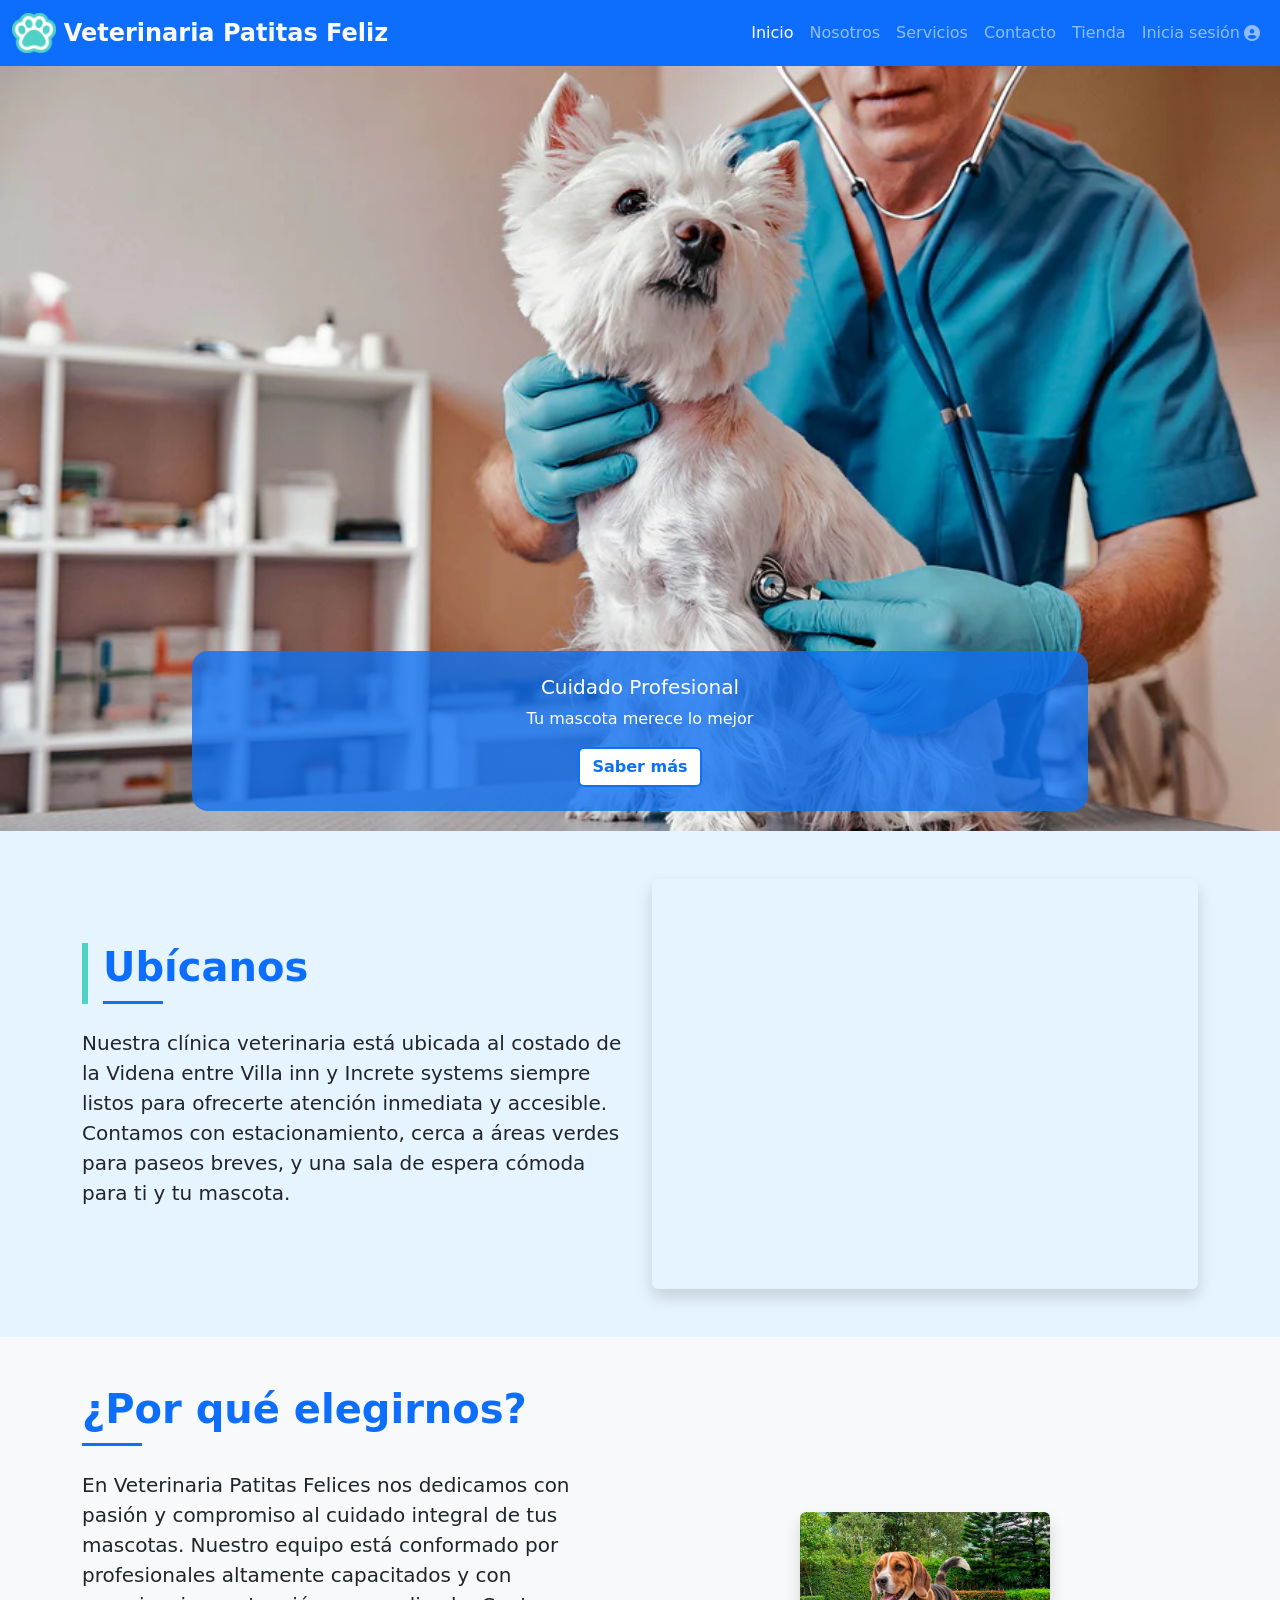
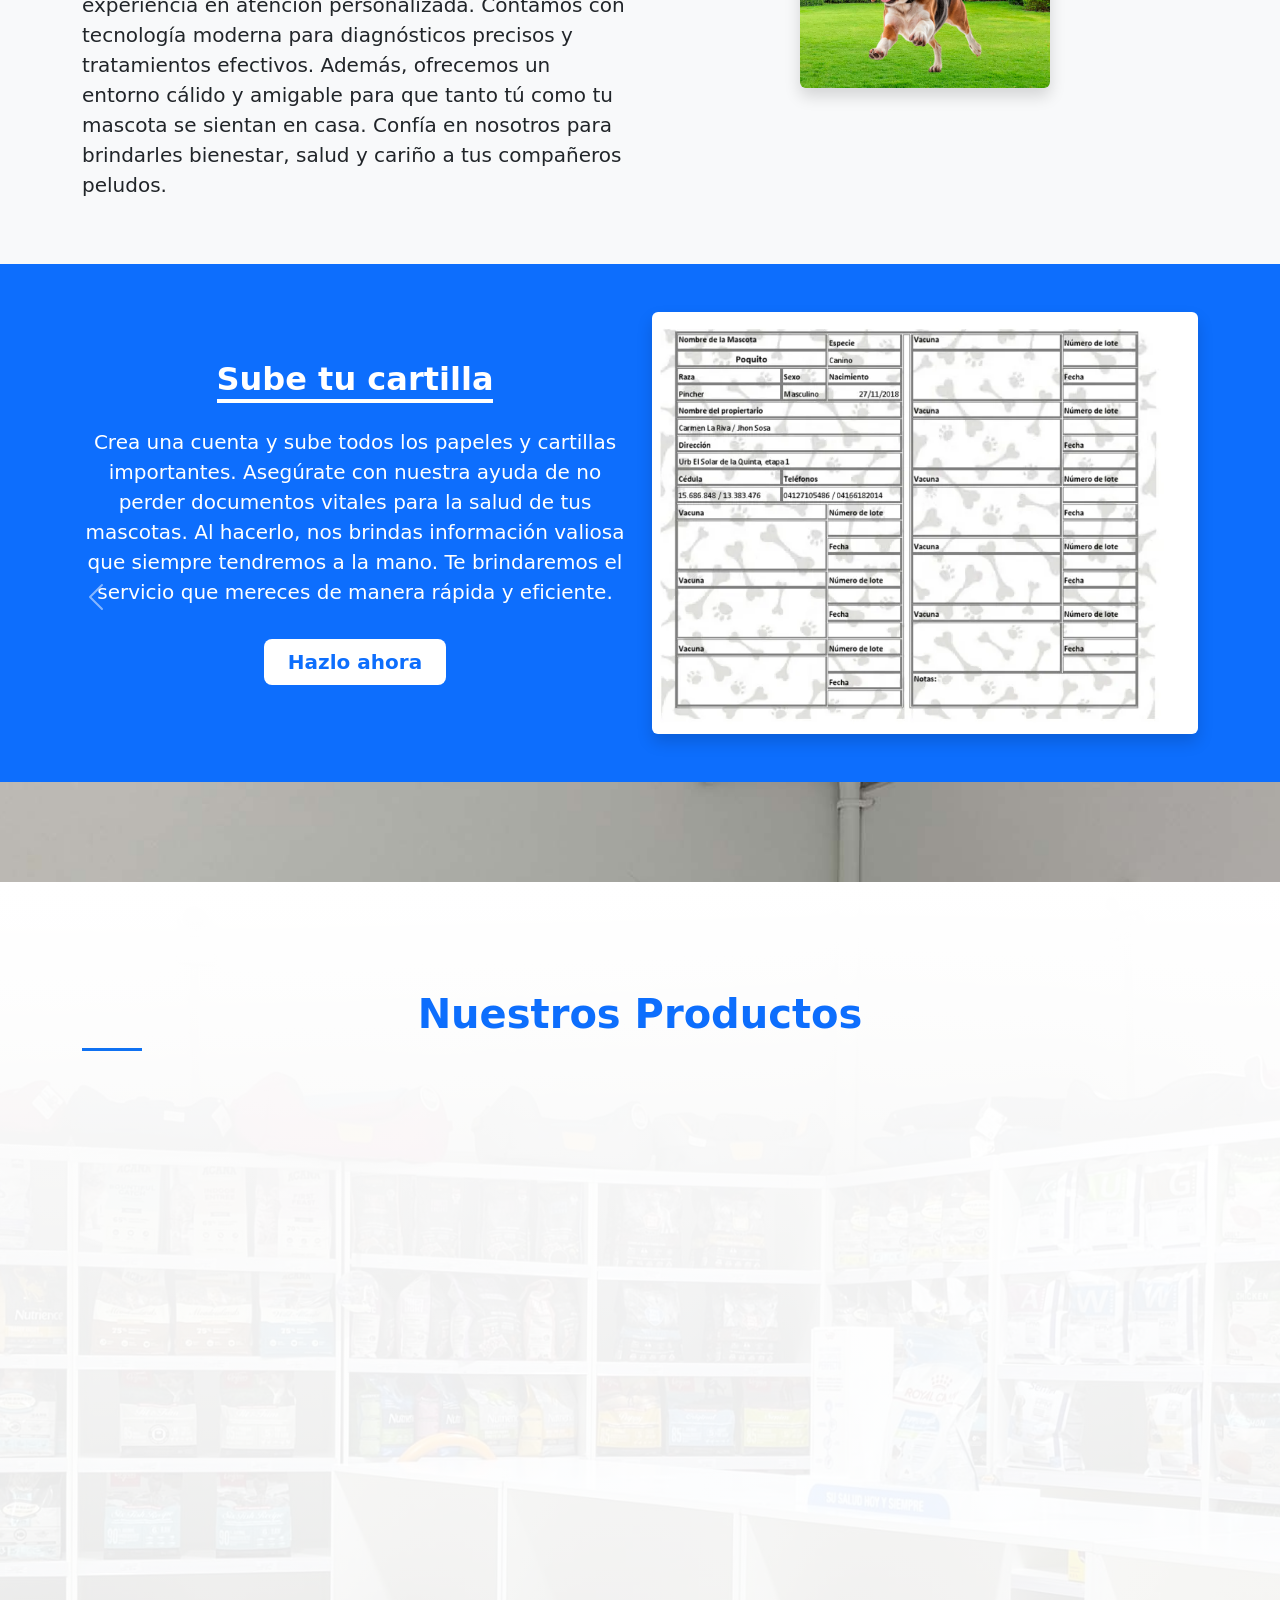
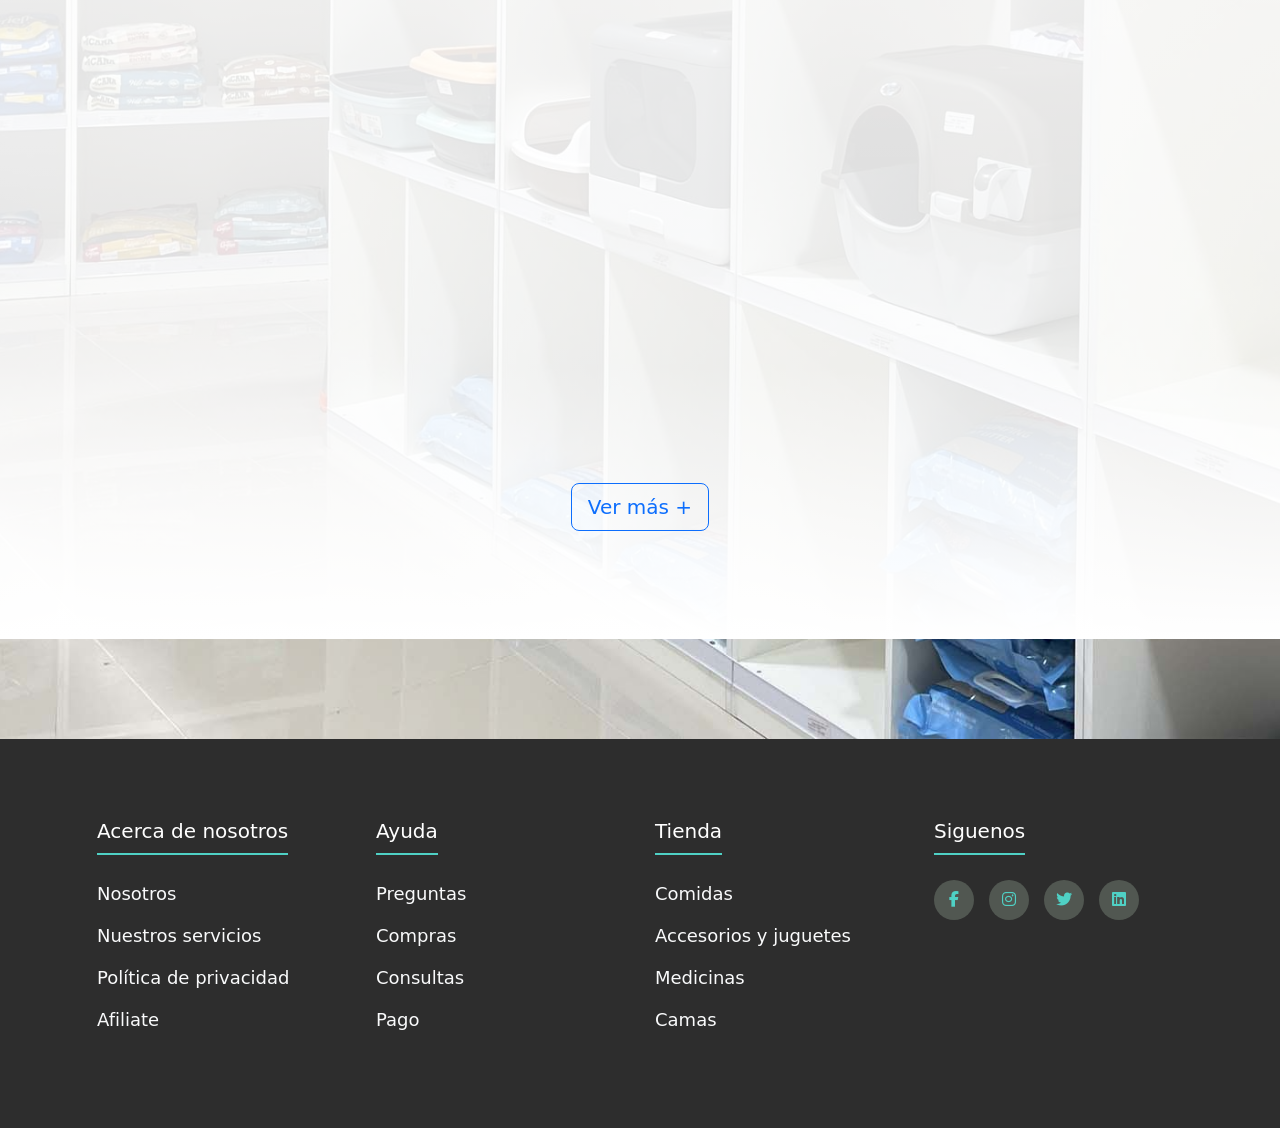
<file: index.html>
<!DOCTYPE html>
<html lang="es">
<head>
  <meta charset="UTF-8">
  <meta name="viewport" content="width=device-width, initial-scale=1.0">
  <title>Veterinaria Patitas feliz</title>
  <link rel="stylesheet" href="https://cdnjs.cloudflare.com/ajax/libs/font-awesome/6.2.1/css/all.min.css">
  <link href="https://cdn.jsdelivr.net/npm/bootstrap@5.3.0/dist/css/bootstrap.min.css" rel="stylesheet">
  <link rel="stylesheet" href="estilos.css">
</head>
<!-- Modal de Inicio de Sesión -->
<div class="modal fade" id="loginModal" tabindex="-1" aria-labelledby="loginModalLabel" aria-hidden="true">
  <div class="modal-dialog modal-dialog-centered">
    <div class="modal-content">
      <div class="modal-header bg-primary text-white">
        <h5 class="modal-title" id="loginModalLabel">Iniciar Sesión</h5>
        <button type="button" class="btn-close btn-close-white" data-bs-dismiss="modal" aria-label="Cerrar"></button>
      </div>
      <div class="modal-body">
        <form>
          <div class="mb-3">
            <label for="correo" class="form-label">Correo electrónico</label>
            <input type="email" class="form-control" id="correo" placeholder="nombre@ejemplo.com" required>
          </div>
          <div class="mb-3">
            <label for="contrasena" class="form-label">Contraseña</label>
            <input type="password" class="form-control" id="contrasena" placeholder="Contraseña" required>
          </div>
          <button type="submit" class="btn btn-primary w-100">Iniciar Sesión</button>
        </form>

        <!-- Texto para crear cuenta -->
        <div class="text-center mt-4">
          <p class="mb-1">¿No tienes una cuenta?</p>
          <button class="btn btn-outline-primary" data-bs-toggle="modal" data-bs-target="#registroModal">
            Crear cuenta
          </button>          
        </div>
      </div>
    </div>
  </div>
</div>
<!-- Modal de Crear Cuenta -->
<div class="modal fade" id="registroModal" tabindex="-1" aria-labelledby="registroModalLabel" aria-hidden="true">
  <div class="modal-dialog modal-dialog-centered">
    <div class="modal-content">
      <div class="modal-header bg-primary text-white">
        <h5 class="modal-title" id="registroModalLabel">Crear Cuenta</h5>
        <button type="button" class="btn-close btn-close-white" data-bs-dismiss="modal" aria-label="Cerrar"></button>
      </div>
      <div class="modal-body">
        <form>
          <div class="mb-3">
            <label for="nombre" class="form-label">Nombre completo</label>
            <input type="text" class="form-control" id="nombre" placeholder="Tu nombre" required>
          </div>
          <div class="mb-3">
            <label for="correo" class="form-label">Correo electrónico</label>
            <input type="email" class="form-control" id="correo" placeholder="ejemplo@correo.com" required>
          </div>
          <div class="mb-3">
            <label for="contrasena" class="form-label">Contraseña</label>
            <input type="password" class="form-control" id="contrasena" placeholder="Crea una contraseña" required>
          </div>
          <button type="submit" class="btn btn-primary w-100">Registrarse</button>
        </form>

        <!-- Texto centrado -->
        <div class="text-center mt-4 mb-3">
          <p class="mb-2">Crear cuenta con</p>
          <button class="btn btn-outline-primary w-100 d-flex align-items-center justify-content-center gap-2">
            <i class="fa-brands fa-google"></i> Google
          </button>
        </div>
      </div>
    </div>
  </div>
</div>


<body>
  <!-- Navbar -->
  <nav class="navbar navbar-expand-lg navbar-dark bg-primary">
    <div class="container-fluid">
      <a class="navbar-brand d-flex align-items-center gap-2" href="index.html">
        <img src="imagenes/logo huella.png" alt="Logo" style="height: 40px;">
        <span class="logo-text">Veterinaria Patitas Feliz</span>

      </a>      
      <button class="navbar-toggler" type="button" data-bs-toggle="collapse" data-bs-target="#navbarNav">
        <span class="navbar-toggler-icon"></span>
      </button>
      <div class="collapse navbar-collapse" id="navbarNav">
        <ul class="navbar-nav ms-auto">
          <li class="nav-item"><a class="nav-link active" href="index.html">Inicio</a></li>
          <li class="nav-item"><a class="nav-link" href="nosotros.html">Nosotros</a></li>
          <li class="nav-item"><a class="nav-link" href="servicios.html">Servicios</a></li>
          <li class="nav-item"><a class="nav-link" href="contacto.html">Contacto</a></li>
          <li class="nav-item"><a class="nav-link" href="tienda.html">Tienda</a></li>
          <li class="nav-item">
            <a class="nav-link d-flex align-items-center gap-1" href="#" data-bs-toggle="modal" data-bs-target="#loginModal">
              Inicia sesión <i class="fa-solid fa-circle-user"></i>
            </a>            
          </li>
          
        </ul>
      </div>
    </div>
  </nav>

  <!-- Carousel -->
  <div id="veterinariaCarousel" class="carousel slide" data-bs-ride="carousel">
    <div class="carousel-inner">
      <div class="carousel-item active">
        <img src="imagenes/cuidado.webp" class="d-block w-100" alt="Veterinario con perro">
        <div class="carousel-caption d-none d-md-block">
          <h5>Cuidado Profesional</h5>
          <p>Tu mascota merece lo mejor</p>
          <a class="btn btn-warning" href="servicios.html">Saber más</a>
        </div>
      </div>
      <div class="carousel-item">
        <img src="imagenes/guarderia.jpg" class="d-block w-100" alt="Guardería">
        <div class="carousel-caption d-none d-md-block">
          <h5>Guardería Confiable</h5>
          <p>Tranquilidad para ti, diversión para ellos</p>
          <a class="btn btn-warning" href="servicios.html">Saber más</a>
        </div>
      </div>
      <div class="carousel-item">
        <img src="imagenes/estetica.webp" class="d-block w-100" alt="Estética canina">
        <div class="carousel-caption d-none d-md-block">
          <h5>Estética y Bienestar</h5>
          <p>¡Deja a tu mascota reluciente!</p>
          <a class="btn btn-warning" href="servicios.html">Saber más</a>
        </div>
      </div>
      <div class="carousel-item">
        <img src="imagenes/24hU.jpg" class="d-block w-100" alt="Urgencias veterinarias">
        <div class="carousel-caption d-none d-md-block">
          <h5>Urgencias 24/7</h5>
          <p>Siempre disponibles para tu mascota</p>
          <a class="btn btn-warning" href="contacto.html">Contáctanos</a>
        </div>
      </div>
    </div>
    <button class="carousel-control-prev" type="button" data-bs-target="#veterinariaCarousel" data-bs-slide="prev">
      <span class="carousel-control-prev-icon" aria-hidden="true"></span>
      <span class="visually-hidden">Anterior</span>
    </button>
    <button class="carousel-control-next" type="button" data-bs-target="#veterinariaCarousel" data-bs-slide="next">
      <span class="carousel-control-next-icon" aria-hidden="true"></span>
      <span class="visually-hidden">Siguiente</span>
    </button>
   <!-- Sección Ubícanos -->
   <section class="ubicacion-section py-5">
    <div class="container">
      <div class="row align-items-center">
        <div class="col-md-6">
          <h2 class="display-5 text-primary mb-4">Ubícanos</h2>
          <p class="lead mt-3">
            Nuestra clínica veterinaria está ubicada al costado de la Videna entre Villa inn y Increte systems siempre listos para ofrecerte atención inmediata y accesible. 
            Contamos con estacionamiento, cerca a áreas verdes para paseos breves, y una sala de espera cómoda para ti y tu mascota.
          </p>
        </div>
        <div class="col-md-6">
          <div class="ratio ratio-4x3 shadow rounded">
            <iframe 
              src="https://www.google.com/maps/embed?pb=!1m18!1m12!1m3!1d975.0236150668443!2d-77.1142311256871!3d-12.010830646582195!2m3!1f0!2f0!3f0!3m2!1i1024!2i768!4f13.1!3m3!1m2!1s0x9105d20ccaa8c14f%3A0x8a0c72fc2b3aa493!2sAv.%20San%20Luis%201369%2C%20Callao%2015021!5e0!3m2!1ses!2spe!4v1720970807036!5m2!1ses!2spe" 
              width="100%" 
              height="100%" 
              style="border:0;" 
              allowfullscreen="" 
              loading="lazy" 
              referrerpolicy="no-referrer-when-downgrade">
            </iframe>
          </div>
        </div>        
      </div>
    </div>
  </section>
  

  <!-- Sección Por qué elegirnos -->
<section class="elegirnos-section py-5 bg-light">
  <div class="container">
    <div class="row align-items-center">
      <!-- Texto -->
      <div class="col-md-6">
        <h2 class="display-5 text-primary mb-4">¿Por qué elegirnos?</h2>
        <p class="lead">
          En Veterinaria Patitas Felices nos dedicamos con pasión y compromiso al cuidado integral de tus mascotas.  
          Nuestro equipo está conformado por profesionales altamente capacitados y con experiencia en atención personalizada.  
          Contamos con tecnología moderna para diagnósticos precisos y tratamientos efectivos.  
          Además, ofrecemos un entorno cálido y amigable para que tanto tú como tu mascota se sientan en casa.  
          Confía en nosotros para brindarles bienestar, salud y cariño a tus compañeros peludos.
        </p>
      </div>

      <!-- Imagen -->
      <div class="col-md-6">
        <article>
        <img src="imagenes/perro jardin.jpg" alt="Veterinaria feliz" class="img-fluid rounded shadow">
        <img src="imagenes/perro jardin.png">
        </article>
      </div>
    </div>
  </div>
</section>

<!-- Sección Sube tu Cartilla -->
<section class="cartilla-section py-5 text-white bg-primary">
  <div class="container">
    <div class="row align-items-center">
      
       <!-- Columna Izquierda: Texto centrado -->
       <div class="col-md-6 d-flex flex-column justify-content-center align-items-center text-center">
        <div>
          <h2 class="fw-bold mb-4" style="border-bottom: 4px solid white; display: inline-block;">Sube tu cartilla</h2>
          <p class="fs-5">
            Crea una cuenta y sube todos los papeles y cartillas importantes.  
            Asegúrate con nuestra ayuda de no perder documentos vitales para la salud de tus mascotas.  
            Al hacerlo, nos brindas información valiosa que siempre tendremos a la mano.  
            Te brindaremos el servicio que mereces de manera rápida y eficiente.
          </p>
          <a href="#" class="btn btn-light btn-lg text-primary fw-bold mt-3 px-4 py-2" data-bs-toggle="modal" data-bs-target="#loginModal">Hazlo ahora</a>
        </div>
      </div>

      <!-- Columna Derecha: Imagen -->
      <div class="col-md-6 text-center mt-4 mt-md-0">
        <img src="imagenes/cartilla.webp" alt="Sube tu cartilla" class="img-fluid rounded shadow">
      </div>
      
    </div>
  </div>
</section>

  
  <!-- Sección Nuestros Productos -->
<section id="tienda" class="productos-section">
  <div class="fondo-overlay">
    <div class="container py-5">
      <h2 class="text-center text-primary display-5 mb-5">Nuestros Productos</h2>
      <div class="row g-4">
        <!-- Producto 1 -->
        <div class="col-md-4">
          <div class="producto animate-fade-up text-center bg-white p-4 rounded shadow">
            <img src="imagenes/rico1.jpg" alt="Producto 1" class="img-fluid mb-3 rounded">
            <h5 class="mb-3">RICOCAN Adultos Razas Medianas Cordero y Cereal Bolsa 15 Kg</h5>
            <h6>S/ 101.90</h6>
            <div class="botones-producto d-flex flex-column gap-2">
              <a href="#" class="btn btn-outline-primary btn-sm">+ Más detalles</a>
              <a href="#" class="btn btn-outline-secondary btn-sm">Ver</a>
              <a href="#" class="btn btn-success btn-sm">Comprar</a>
            </div>
          </div>
        </div>

        <!-- Producto 2 -->
        <div class="col-md-4">
          <div class="producto animate-fade-up text-center bg-white p-4 rounded shadow">
            <img src="imagenes/rico2.jpg" alt="Producto 2" class="img-fluid mb-3 rounded">
            <h5 class="mb-3">RICOCAN Adultos Todas las Razas Multisabores Bolsa 22 Kg</h5>
            <h6>S/ 144.50</h6>
            <div class="botones-producto d-flex flex-column gap-2">
              <a href="#" class="btn btn-outline-primary btn-sm">+ Más detalles</a>
              <a href="#" class="btn btn-outline-secondary btn-sm">Ver</a>
              <a href="#" class="btn btn-success btn-sm">Comprar</a>
            </div>
          </div>
        </div>

        <!-- Producto 3 -->
        <div class="col-md-4">
          <div class="producto animate-fade-up text-center bg-white p-4 rounded shadow">
            <img src="imagenes/rico3.jpg" alt="Producto 3" class="img-fluid mb-3 rounded">
            <h5 class="mb-3">RICOCAN Adultos Pequeños Cordero y Cereal Bolsa 22Kg</h5>
            <h6>S/ 144.50</h6>
            <div class="botones-producto d-flex flex-column gap-2">
              <a href="#" class="btn btn-outline-primary btn-sm">+ Más detalles</a>
              <a href="#" class="btn btn-outline-secondary btn-sm">Ver</a>
              <a href="#" class="btn btn-success btn-sm">Comprar</a>
            </div>
          </div>
        </div>

         <!-- Producto (cama)1 -->
         <div class="col-md-4">
          <div class="producto animate-fade-up text-center bg-white p-4 rounded shadow">
            <img src="imagenes/cama1.jpg" alt="Producto 3" class="img-fluid mb-3 rounded">
            <h5 class="mb-3">Casa para Perro Member's Mark 100% Plástico</h5>
            <h6>S/. 331.65</h6>
            <div class="botones-producto d-flex flex-column gap-2">
              <a href="#" class="btn btn-outline-primary btn-sm">+ Más detalles</a>
              <a href="#" class="btn btn-outline-secondary btn-sm">Ver</a>
              <a href="#" class="btn btn-success btn-sm">Comprar</a>
            </div>
          </div>
        </div>
<!-- Producto (cama)2 -->
<div class="col-md-4">
  <div class="producto animate-fade-up text-center bg-white p-4 rounded shadow">
    <img src="imagenes/cama2.jpg" alt="Producto 3" class="img-fluid mb-3 rounded">
    <h5 class="mb-3">Cama para Mascota Member's Mark Gris 1 pza</h5>
    <h6>S/. 152</h6>
    <div class="botones-producto d-flex flex-column gap-2">
      <a href="#" class="btn btn-outline-primary btn-sm">+ Más detalles</a>
      <a href="#" class="btn btn-outline-secondary btn-sm">Ver</a>
      <a href="#" class="btn btn-success btn-sm">Comprar</a>
    </div>
  </div>
</div>
<!-- Producto (cama)3 -->
<div class="col-md-4">
  <div class="producto animate-fade-up text-center bg-white p-4 rounded shadow">
    <img src="imagenes/cama3.jpg" alt="Producto 3" class="img-fluid mb-3 rounded">
    <h5 class="mb-3">Cama para Mascotas Keter Beige</h5>
    <h6>S/. 428.58</h6>
    <div class="botones-producto d-flex flex-column gap-2">
      <a href="#" class="btn btn-outline-primary btn-sm">+ Más detalles</a>
      <a href="#" class="btn btn-outline-secondary btn-sm">Ver</a>
      <a href="#" class="btn btn-success btn-sm">Comprar</a>
    </div>
  </div>
</div>
      </div>

      <!-- Botón Ver más -->
      <div class="text-center mt-5">
        <a href="tienda.html" class="btn btn-lg btn-outline-primary">Ver más +</a>
      </div>
    </div>
  </div>
</section>


</section>

     <!-- footer -->
     <footer class="footer">
      <div class="container">
        <div class="footer-row">
          
          <div class="footer-links">
            <h4>Acerca de nosotros</h4>
            <ul>
              <li><a href="#">Nosotros</a></li>
              <li><a href="#">Nuestros servicios</a></li>
              <li><a href="#">Política de privacidad</a></li>
              <li><a href="#">Afiliate</a></li>
            </ul>
          </div>
          <div class="footer-links">
            <h4>Ayuda</h4>
            <ul>
              <li><a href="#">Preguntas</a></li>
              <li><a href="#">Compras</a></li>
              <li><a href="#">Consultas</a></li>
              <li><a href="#">Pago</a></li>
            </ul>
          </div>
          
          <div class="footer-links">
            <h4>Tienda</h4>
            <ul>
              <li><a href="#">Comidas</a></li>
              <li><a href="#">Accesorios y juguetes</a></li>
              <li><a href="#">Medicinas</a></li>
              <li><a href="#">Camas</a></li>
            </ul>
          </div>
          <div class="footer-links">
            <h4>Siguenos</h4>
            <div class="social-link">             
             <div class="social-link">
             <a href="#"><i class="fab fa-facebook-f"></i></a>
             <a href="#"><i class="fab fa-instagram"></i></a>
             <a href="#"><i class="fab fa-twitter"></i></a>
            <a href="#"><i class="fab fa-linkedin"></i></a>
            </div>
            </div>
          </div>
        </div>
      </div>
     </footer>
  </div>

  <script src="https://cdn.jsdelivr.net/npm/bootstrap@5.3.0/dist/js/bootstrap.bundle.min.js"></script>
  
  
  
  <script>
    // Detectar si los elementos están en el viewport
    function isInViewport(element) {
      const rect = element.getBoundingClientRect();
      return (
        rect.top <= (window.innerHeight - 100) &&
        rect.bottom >= 0
      );
    }
  
    function showOnScroll() {
      const elementos = document.querySelectorAll(".animate-fade-up");
      elementos.forEach(el => {
        if (isInViewport(el)) {
          el.classList.add("visible");
        }
      });
    }
  
    // Ejecutar cuando se cargue y cuando se haga scroll
    window.addEventListener("DOMContentLoaded", showOnScroll);
    window.addEventListener("scroll", showOnScroll);
  </script>
  
  
</body>
</html>
</file>
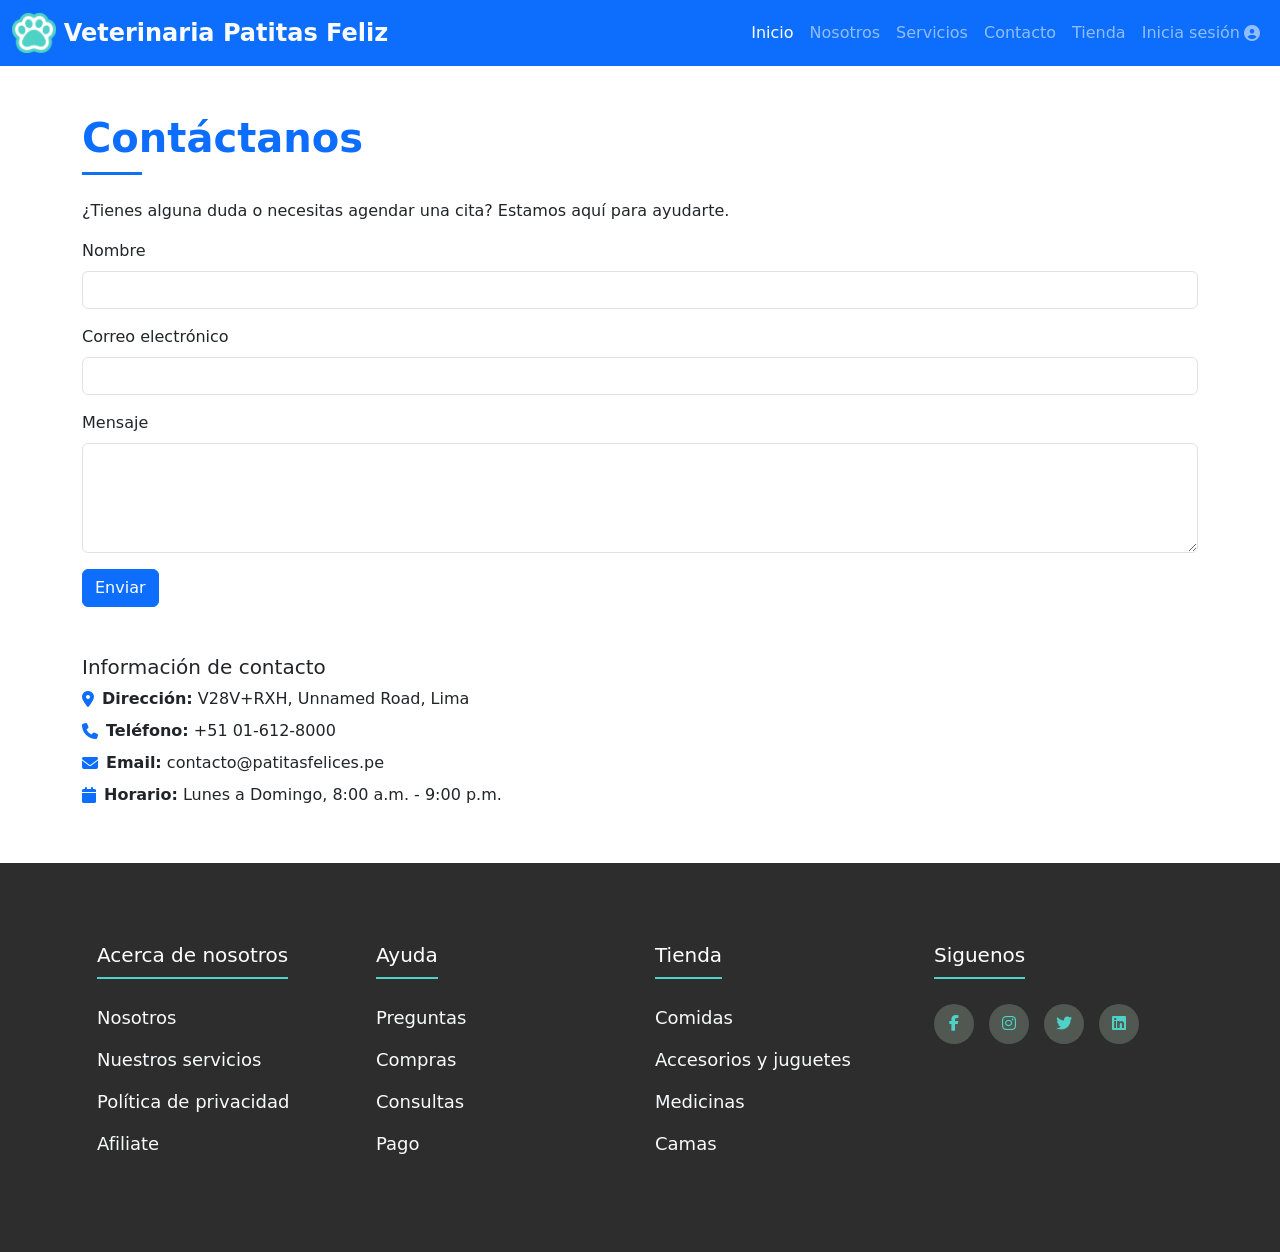
<file: contacto.html>
<!DOCTYPE html>
<html lang="es">
<head>
  <meta charset="UTF-8">
  <meta name="viewport" content="width=device-width, initial-scale=1.0">
  <title>Contacto - Patitas feliz</title>
  <link href="https://cdn.jsdelivr.net/npm/bootstrap@5.3.0/dist/css/bootstrap.min.css" rel="stylesheet">
  <link rel="stylesheet" href="https://cdnjs.cloudflare.com/ajax/libs/font-awesome/6.2.1/css/all.min.css">
  <link rel="stylesheet" href="estilos.css">
</head>
<!-- Modal de Inicio de Sesión -->
<div class="modal fade" id="loginModal" tabindex="-1" aria-labelledby="loginModalLabel" aria-hidden="true">
  <div class="modal-dialog modal-dialog-centered">
    <div class="modal-content">
      <div class="modal-header bg-primary text-white">
        <h5 class="modal-title" id="loginModalLabel">Iniciar Sesión</h5>
        <button type="button" class="btn-close btn-close-white" data-bs-dismiss="modal" aria-label="Cerrar"></button>
      </div>
      <div class="modal-body">
        <form>
          <div class="mb-3">
            <label for="correo" class="form-label">Correo electrónico</label>
            <input type="email" class="form-control" id="correo" placeholder="nombre@ejemplo.com" required>
          </div>
          <div class="mb-3">
            <label for="contrasena" class="form-label">Contraseña</label>
            <input type="password" class="form-control" id="contrasena" placeholder="Contraseña" required>
          </div>
          <button type="submit" class="btn btn-primary w-100">Iniciar Sesión</button>
        </form>

        <!-- Texto para crear cuenta -->
        <div class="text-center mt-4">
          <p class="mb-1">¿No tienes una cuenta?</p>
          <button class="btn btn-outline-primary" data-bs-toggle="modal" data-bs-target="#registroModal">
            Crear cuenta
          </button>          
        </div>
      </div>
    </div>
  </div>
</div>
<!-- Modal de Crear Cuenta -->
<div class="modal fade" id="registroModal" tabindex="-1" aria-labelledby="registroModalLabel" aria-hidden="true">
  <div class="modal-dialog modal-dialog-centered">
    <div class="modal-content">
      <div class="modal-header bg-primary text-white">
        <h5 class="modal-title" id="registroModalLabel">Crear Cuenta</h5>
        <button type="button" class="btn-close btn-close-white" data-bs-dismiss="modal" aria-label="Cerrar"></button>
      </div>
      <div class="modal-body">
        <form>
          <div class="mb-3">
            <label for="nombre" class="form-label">Nombre completo</label>
            <input type="text" class="form-control" id="nombre" placeholder="Tu nombre" required>
          </div>
          <div class="mb-3">
            <label for="correo" class="form-label">Correo electrónico</label>
            <input type="email" class="form-control" id="correo" placeholder="ejemplo@correo.com" required>
          </div>
          <div class="mb-3">
            <label for="contrasena" class="form-label">Contraseña</label>
            <input type="password" class="form-control" id="contrasena" placeholder="Crea una contraseña" required>
          </div>
          <button type="submit" class="btn btn-primary w-100">Registrarse</button>
        </form>

        <!-- Texto centrado -->
        <div class="text-center mt-4 mb-3">
          <p class="mb-2">Crear cuenta con</p>
          <button class="btn btn-outline-primary w-100 d-flex align-items-center justify-content-center gap-2">
            <i class="fa-brands fa-google"></i> Google
          </button>
        </div>
      </div>
    </div>
  </div>
</div>
<body>
    <!-- Navbar -->
  <nav class="navbar navbar-expand-lg navbar-dark bg-primary">
    <div class="container-fluid">
      <a class="navbar-brand d-flex align-items-center gap-2" href="index.html">
        <img src="imagenes/logo huella.png" alt="Logo" style="height: 40px;">
        <span class="logo-text">Veterinaria Patitas Feliz</span>

      </a>      
      <button class="navbar-toggler" type="button" data-bs-toggle="collapse" data-bs-target="#navbarNav">
        <span class="navbar-toggler-icon"></span>
      </button>
      <div class="collapse navbar-collapse" id="navbarNav">
        <ul class="navbar-nav ms-auto">
          <li class="nav-item"><a class="nav-link active" href="index.html">Inicio</a></li>
          <li class="nav-item"><a class="nav-link" href="nosotros.html">Nosotros</a></li>
          <li class="nav-item"><a class="nav-link" href="servicios.html">Servicios</a></li>
          <li class="nav-item"><a class="nav-link" href="contacto.html">Contacto</a></li>
          <li class="nav-item"><a class="nav-link" href="tienda.html">Tienda</a></li>
          <li class="nav-item">
            <a class="nav-link d-flex align-items-center gap-1" href="#" data-bs-toggle="modal" data-bs-target="#loginModal">
              Inicia sesión <i class="fa-solid fa-circle-user"></i>
            </a>            
          </li>
          
        </ul>
      </div>
    </div>
  </nav>
  <section class="container py-5">
    <h2 class="display-5 text-primary mb-4">Contáctanos</h2>
    <p>¿Tienes alguna duda o necesitas agendar una cita? Estamos aquí para ayudarte.</p>
    <form>
      <div class="mb-3"><label for="nombre" class="form-label">Nombre</label><input type="text" class="form-control" id="nombre" required></div>
      <div class="mb-3"><label for="email" class="form-label">Correo electrónico</label><input type="email" class="form-control" id="email" required></div>
      <div class="mb-3"><label for="mensaje" class="form-label">Mensaje</label><textarea class="form-control" id="mensaje" rows="4" required></textarea></div>
      <button type="submit" class="btn btn-primary">Enviar</button>
    </form>

    <div class="mt-5">
      <h5>Información de contacto</h5>
    
      <p class="d-flex align-items-center mb-2">
        <i class="fa-solid fa-location-dot text-primary me-2"></i>
        <span><strong>Dirección:</strong> V28V+RXH, Unnamed Road, Lima</span>
      </p>
    
      <p class="d-flex align-items-center mb-2">
        <i class="fa-solid fa-phone text-primary me-2"></i>
        <span><strong>Teléfono:</strong> +51 01-612-8000</span>
      </p>
    
      <p class="d-flex align-items-center mb-2">
        <i class="fa-solid fa-envelope text-primary me-2"></i>
        <span><strong>Email:</strong> contacto@patitasfelices.pe</span>
      </p>
    
      <p class="d-flex align-items-center mb-2">
        <i class="fa-solid fa-calendar text-primary me-2"></i>
        <span><strong>Horario:</strong> Lunes a Domingo, 8:00 a.m. - 9:00 p.m.</span>
      </p>
    </div>
    
  </section>
  <!-- footer -->
  <footer class="footer">
    <div class="container">
      <div class="footer-row">
        
        <div class="footer-links">
          <h4>Acerca de nosotros</h4>
          <ul>
            <li><a href="#">Nosotros</a></li>
            <li><a href="#">Nuestros servicios</a></li>
            <li><a href="#">Política de privacidad</a></li>
            <li><a href="#">Afiliate</a></li>
          </ul>
        </div>
        <div class="footer-links">
          <h4>Ayuda</h4>
          <ul>
            <li><a href="#">Preguntas</a></li>
            <li><a href="#">Compras</a></li>
            <li><a href="#">Consultas</a></li>
            <li><a href="#">Pago</a></li>
          </ul>
        </div>
        
        <div class="footer-links">
          <h4>Tienda</h4>
          <ul>
            <li><a href="#">Comidas</a></li>
            <li><a href="#">Accesorios y juguetes</a></li>
            <li><a href="#">Medicinas</a></li>
            <li><a href="#">Camas</a></li>
          </ul>
        </div>
        <div class="footer-links">
          <h4>Siguenos</h4>
          <div class="social-link">             
           <div class="social-link">
           <a href="#"><i class="fab fa-facebook-f"></i></a>
           <a href="#"><i class="fab fa-instagram"></i></a>
           <a href="#"><i class="fab fa-twitter"></i></a>
          <a href="#"><i class="fab fa-linkedin"></i></a>
          </div>
          </div>
        </div>
      </div>
    </div>
   </footer>
</div>

  <script src="https://cdn.jsdelivr.net/npm/bootstrap@5.3.0/dist/js/bootstrap.bundle.min.js"></script>
  
  
</body>
</html>
</file>
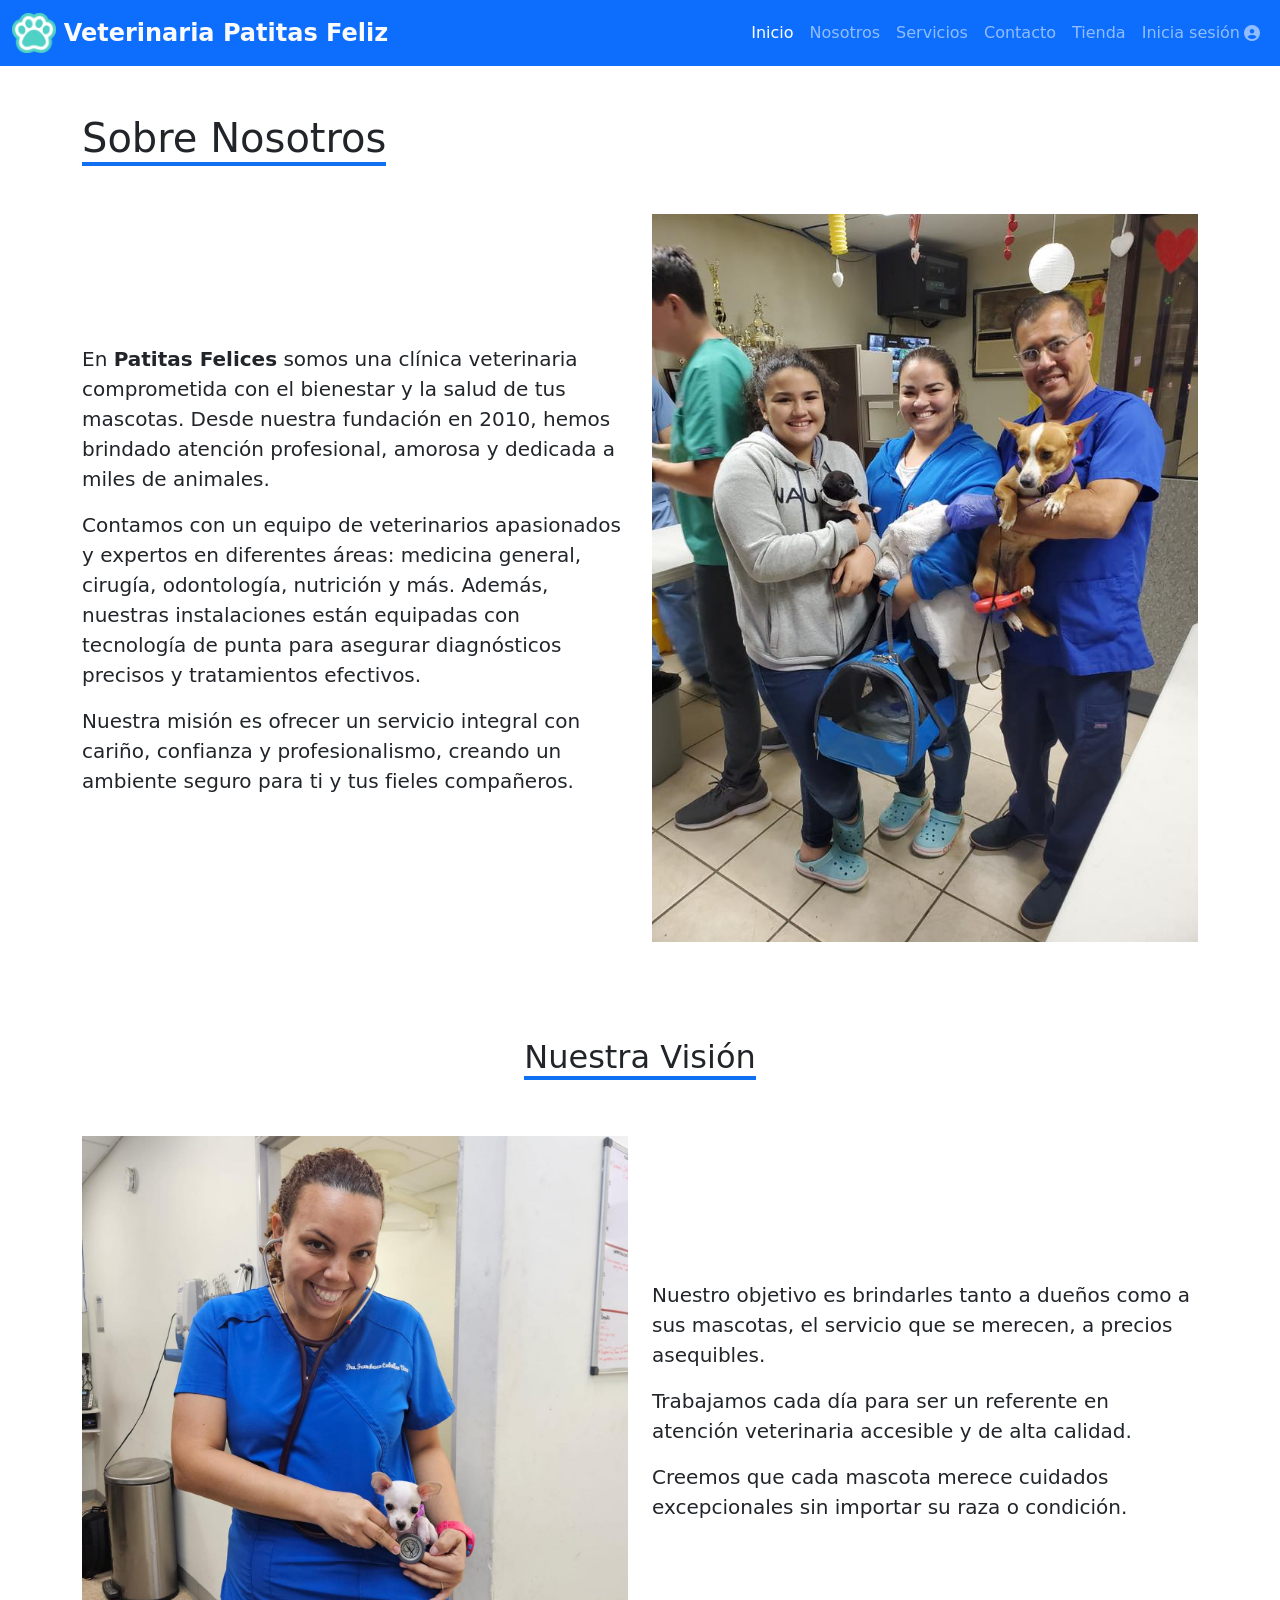
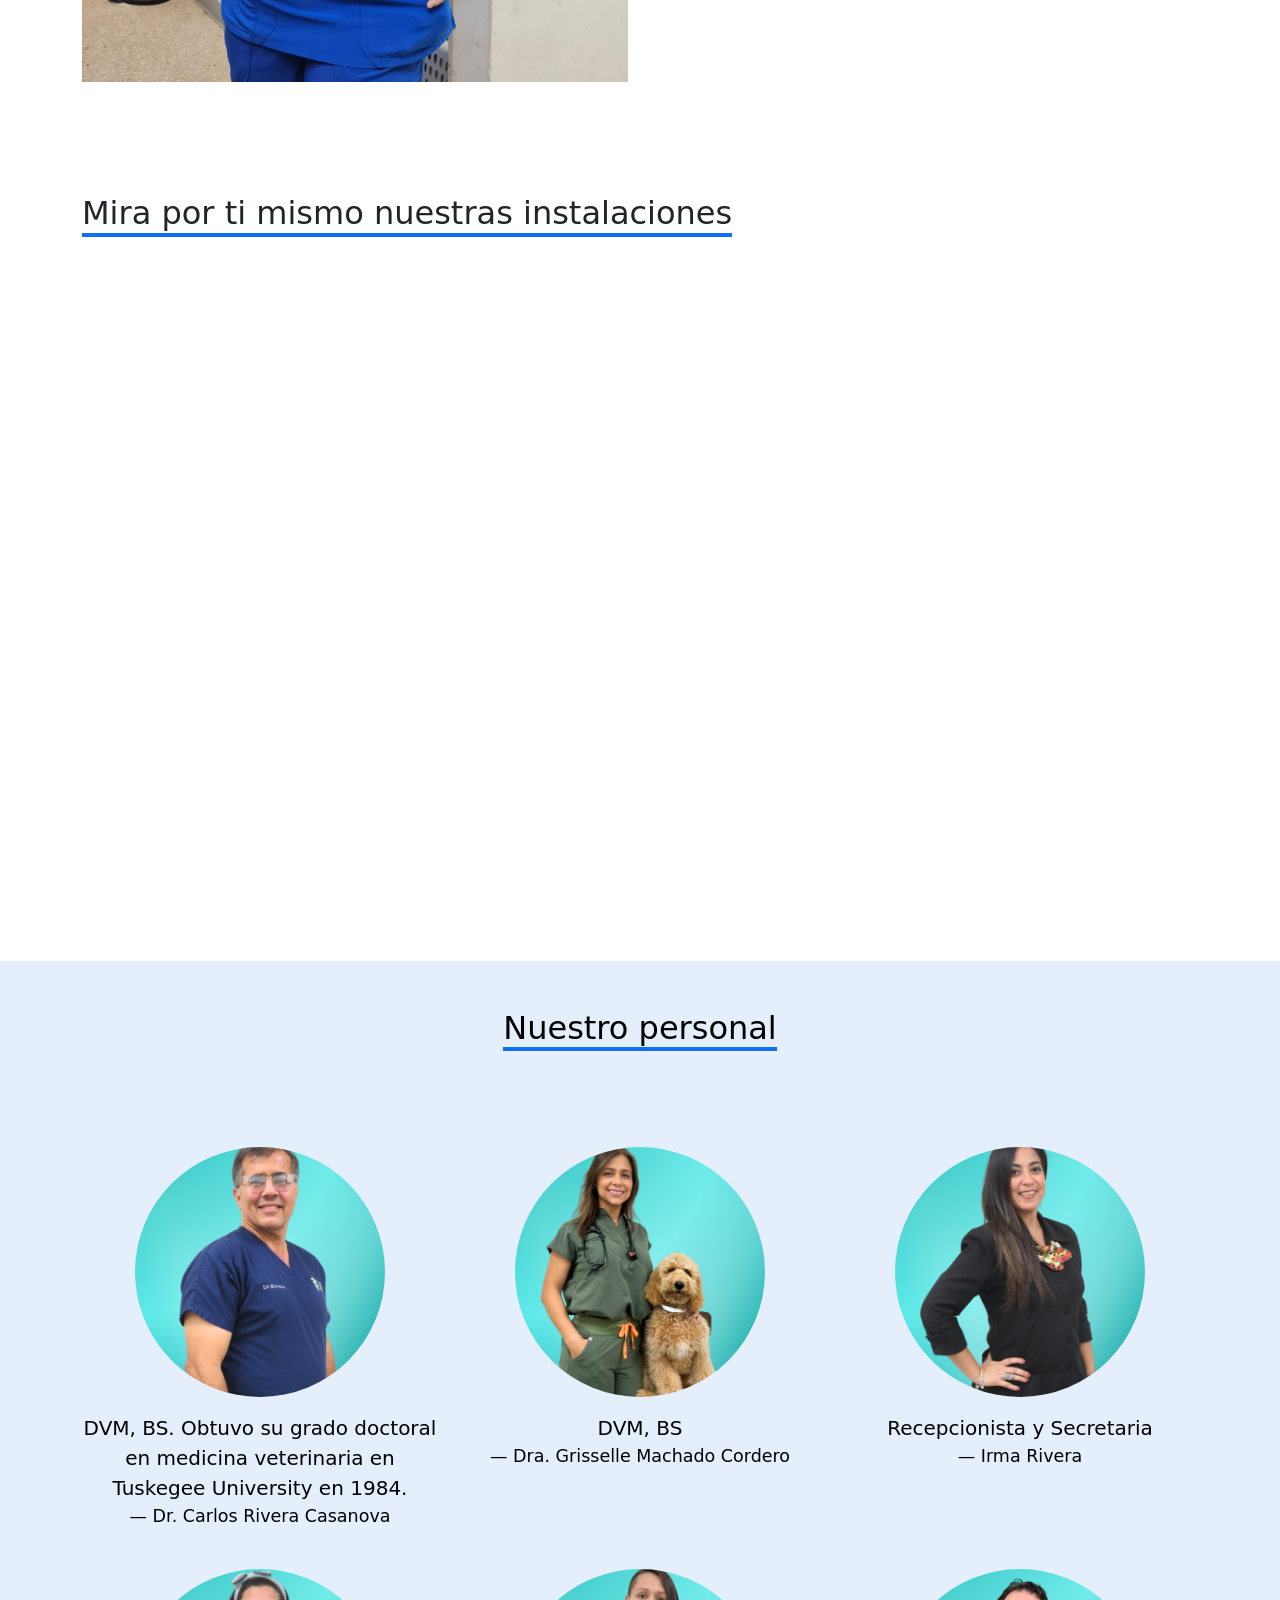
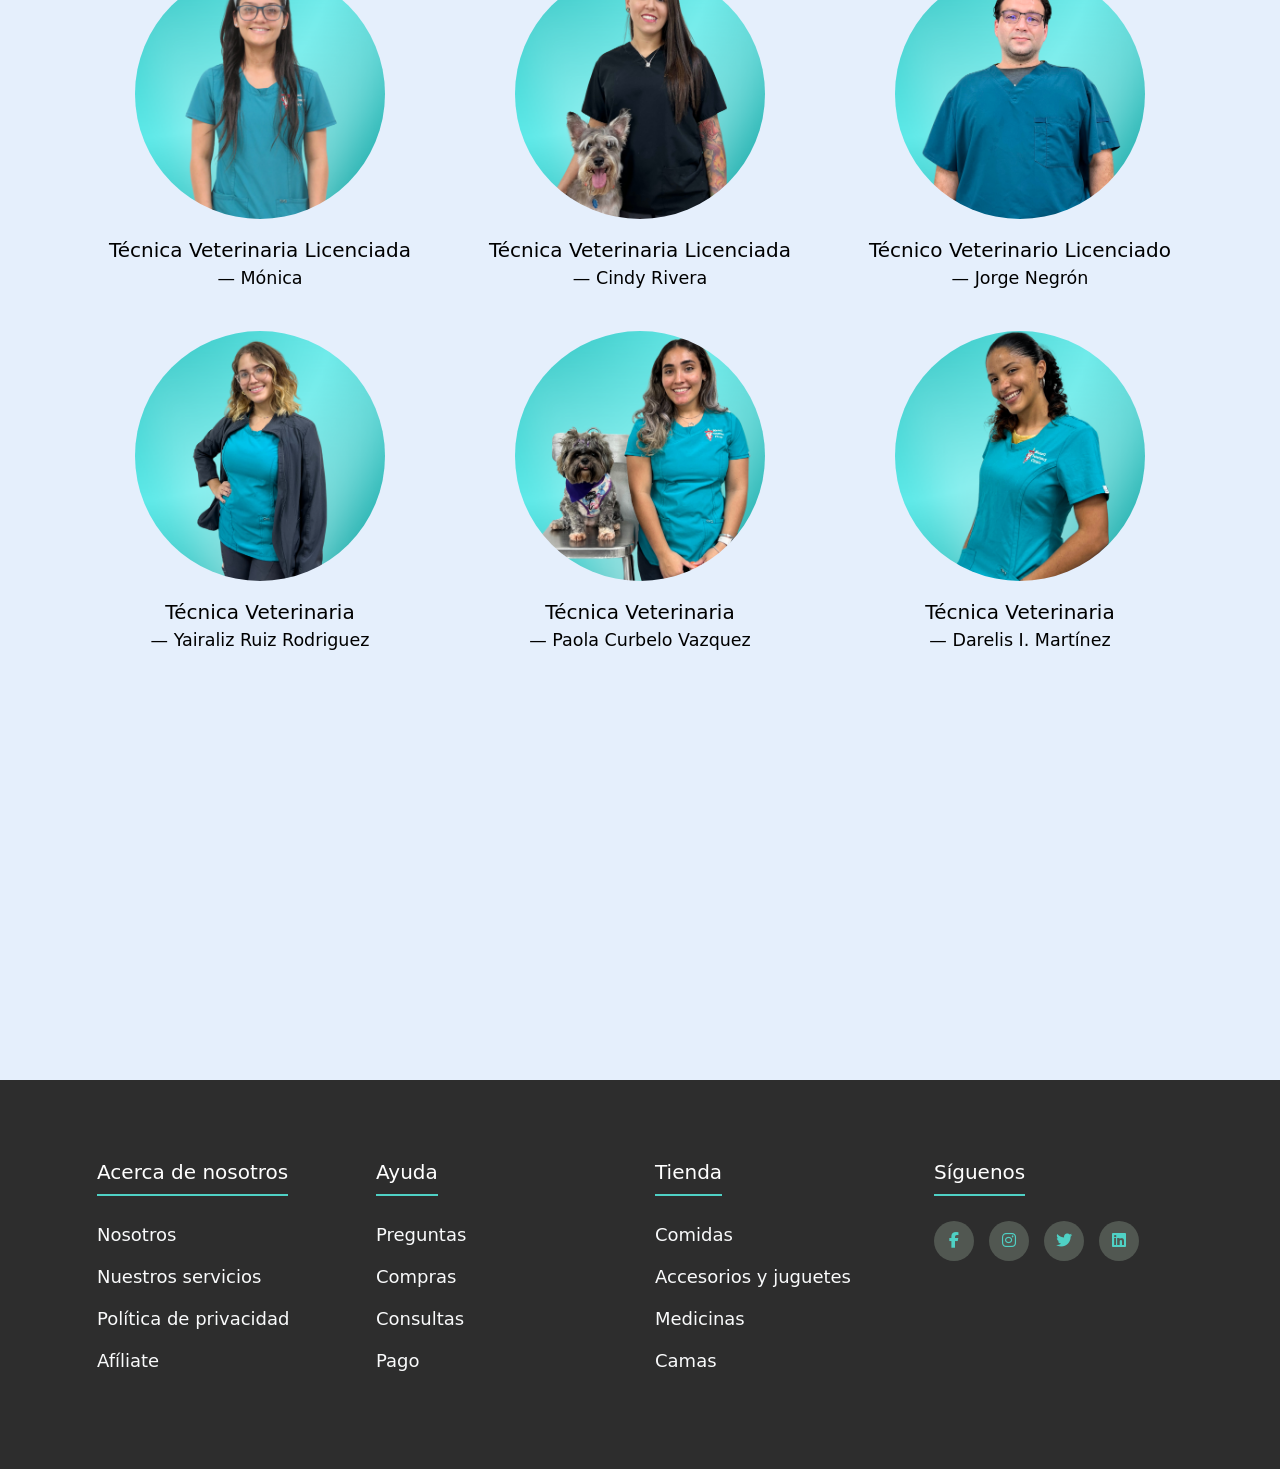
<file: nosotros.html>
<!DOCTYPE html>
<html lang="es">
<head>
  <meta charset="UTF-8">
  <meta name="viewport" content="width=device-width, initial-scale=1.0">
  <title>Nosotros - Patitas feliz</title>
  <link href="https://cdn.jsdelivr.net/npm/bootstrap@5.3.0/dist/css/bootstrap.min.css" rel="stylesheet">
  <link rel="stylesheet" href="https://cdnjs.cloudflare.com/ajax/libs/font-awesome/6.2.1/css/all.min.css">
  <link rel="stylesheet" href="estilos.css">
</head>
<!-- Modal de Inicio de Sesión -->
<div class="modal fade" id="loginModal" tabindex="-1" aria-labelledby="loginModalLabel" aria-hidden="true">
  <div class="modal-dialog modal-dialog-centered">
    <div class="modal-content">
      <div class="modal-header bg-primary text-white">
        <h5 class="modal-title" id="loginModalLabel">Iniciar Sesión</h5>
        <button type="button" class="btn-close btn-close-white" data-bs-dismiss="modal" aria-label="Cerrar"></button>
      </div>
      <div class="modal-body">
        <form>
          <div class="mb-3">
            <label for="correo" class="form-label">Correo electrónico</label>
            <input type="email" class="form-control" id="correo" placeholder="nombre@ejemplo.com" required>
          </div>
          <div class="mb-3">
            <label for="contrasena" class="form-label">Contraseña</label>
            <input type="password" class="form-control" id="contrasena" placeholder="Contraseña" required>
          </div>
          <button type="submit" class="btn btn-primary w-100">Iniciar Sesión</button>
        </form>

        <!-- Texto para crear cuenta -->
        <div class="text-center mt-4">
          <p class="mb-1">¿No tienes una cuenta?</p>
          <button class="btn btn-outline-primary" data-bs-toggle="modal" data-bs-target="#registroModal">
            Crear cuenta
          </button>          
        </div>
      </div>
    </div>
  </div>
</div>
<!-- Modal de Crear Cuenta -->
<div class="modal fade" id="registroModal" tabindex="-1" aria-labelledby="registroModalLabel" aria-hidden="true">
  <div class="modal-dialog modal-dialog-centered">
    <div class="modal-content">
      <div class="modal-header bg-primary text-white">
        <h5 class="modal-title" id="registroModalLabel">Crear Cuenta</h5>
        <button type="button" class="btn-close btn-close-white" data-bs-dismiss="modal" aria-label="Cerrar"></button>
      </div>
      <div class="modal-body">
        <form>
          <div class="mb-3">
            <label for="nombre" class="form-label">Nombre completo</label>
            <input type="text" class="form-control" id="nombre" placeholder="Tu nombre" required>
          </div>
          <div class="mb-3">
            <label for="correo" class="form-label">Correo electrónico</label>
            <input type="email" class="form-control" id="correo" placeholder="ejemplo@correo.com" required>
          </div>
          <div class="mb-3">
            <label for="contrasena" class="form-label">Contraseña</label>
            <input type="password" class="form-control" id="contrasena" placeholder="Crea una contraseña" required>
          </div>
          <button type="submit" class="btn btn-primary w-100">Registrarse</button>
        </form>

        <!-- Texto centrado -->
        <div class="text-center mt-4 mb-3">
          <p class="mb-2">Crear cuenta con</p>
          <button class="btn btn-outline-primary w-100 d-flex align-items-center justify-content-center gap-2">
            <i class="fa-brands fa-google"></i> Google
          </button>
        </div>
      </div>
    </div>
  </div>
</div>
<body>
  <!-- Navbar -->
  <nav class="navbar navbar-expand-lg navbar-dark bg-primary">
    <div class="container-fluid">
      <a class="navbar-brand d-flex align-items-center gap-2" href="index.html">
        <img src="imagenes/logo huella.png" alt="Logo" style="height: 40px;">
        <span class="logo-text">Veterinaria Patitas Feliz</span>
      </a>      
      <button class="navbar-toggler" type="button" data-bs-toggle="collapse" data-bs-target="#navbarNav">
        <span class="navbar-toggler-icon"></span>
      </button>
      <div class="collapse navbar-collapse" id="navbarNav">
        <ul class="navbar-nav ms-auto">
          <li class="nav-item"><a class="nav-link active" href="index.html">Inicio</a></li>
          <li class="nav-item"><a class="nav-link" href="nosotros.html">Nosotros</a></li>
          <li class="nav-item"><a class="nav-link" href="servicios.html">Servicios</a></li>
          <li class="nav-item"><a class="nav-link" href="contacto.html">Contacto</a></li>
          <li class="nav-item"><a class="nav-link" href="tienda.html">Tienda</a></li>
          <li class="nav-item">
            <a class="nav-link d-flex align-items-center gap-1" href="#" data-bs-toggle="modal" data-bs-target="#loginModal">
              Inicia sesión <i class="fa-solid fa-circle-user"></i>
            </a>            
          </li>
          
        </ul>
      </div>
    </div>
  </nav>

  <section class="container py-5">
    <h1 class="mb-5 text-center" style="position: relative; display: inline-block; border-bottom: 4px solid #0F71F2;">
      Sobre Nosotros
    </h1>
    <div class="row align-items-center">
      <div class="col-md-6">
        <p class="fs-5">
          En <strong>Patitas Felices</strong> somos una clínica veterinaria comprometida con el bienestar y la salud de tus mascotas. Desde nuestra fundación en 2010, hemos brindado atención profesional, amorosa y dedicada a miles de animales.
        </p>
        <p class="fs-5">
          Contamos con un equipo de veterinarios apasionados y expertos en diferentes áreas: medicina general, cirugía, odontología, nutrición y más. Además, nuestras instalaciones están equipadas con tecnología de punta para asegurar diagnósticos precisos y tratamientos efectivos.
        </p>
        <p class="fs-5">
          Nuestra misión es ofrecer un servicio integral con cariño, confianza y profesionalismo, creando un ambiente seguro para ti y tus fieles compañeros.
        </p>
      </div>
      <div class="col-md-6">
        <img src="imagenes/cm.jpg" alt="Equipo veterinario" class="img-fluid animate-fade-right">
      </div>
    </div>
  </section>

  <section class="container py-5">
    <div class="text-center mb-5">
      <h2 style="display: inline-block; border-bottom: 4px solid #0F71F2;">
        Nuestra Visión
      </h2>
    </div>
    <div class="row align-items-center">
      <div class="col-md-6">
        <img src="imagenes/vision2.jpg" alt="Nuestra visión" class="img-fluid animate-fade-left">
      </div>
      <div class="col-md-6">
        <p class="fs-5">
          Nuestro objetivo es brindarles tanto a dueños como a sus mascotas, el servicio que se merecen, a precios asequibles.
        </p>
        <p class="fs-5">
          Trabajamos cada día para ser un referente en atención veterinaria accesible y de alta calidad.
        </p>
        <p class="fs-5">
          Creemos que cada mascota merece cuidados excepcionales sin importar su raza o condición.
        </p>
      </div>
    </div>
  </section>

  <section class="container py-5">
    <h2 class="text-center mt-3 mb-4" style="display: inline-block; border-bottom: 4px solid #0F71F2;">
      Mira por ti mismo nuestras instalaciones
    </h2>    
    <div class="text-center mb-4">
      <div class="ratio ratio-16x9">
        <iframe src="https://www.youtube.com/embed/dHbvKIveNAE" title="Video de nuestras instalaciones" allowfullscreen loading="lazy"></iframe>
      </div>
    </div>
  </section>

  <section id="testimonios" class="py-5" style="background-color: #E5EFFC;">
    <div class="container text-center">
      <h2 class="mb-5" style="color: black; border-bottom: 4px solid #0F70F1; display: inline-block;">
        Nuestro personal
      </h2>
      <div class="row g-4 justify-content-center mt-4">
        <div class="col-md-4 animate-fade-up">
          <img src="imagenes/Carlos.png" class="img-fluid rounded-circle mb-3" style="width: 250px; height: 250px; object-fit: cover;" alt="Carlos">
          <blockquote class="blockquote text-black">
            <p>DVM, BS. Obtuvo su grado doctoral en medicina veterinaria en Tuskegee University en 1984.</p>
            <footer class="blockquote-footer text-black">Dr. Carlos Rivera Casanova</footer>
          </blockquote>
        </div>
        <div class="col-md-4 animate-fade-up">
          <img src="imagenes/grisselle.png" class="img-fluid rounded-circle mb-3" style="width: 250px; height: 250px; object-fit: cover;" alt="Grisselle">
          <blockquote class="blockquote text-black">
            <p>DVM, BS</p>
            <footer class="blockquote-footer text-black">Dra. Grisselle Machado Cordero</footer>
          </blockquote>
        </div>
        <div class="col-md-4 animate-fade-up">
          <img src="imagenes/irima.png" class="img-fluid rounded-circle mb-3" style="width: 250px; height: 250px; object-fit: cover;" alt="Irma">
          <blockquote class="blockquote text-black">
            <p>Recepcionista y Secretaria</p>
            <footer class="blockquote-footer text-black">Irma Rivera</footer>
          </blockquote>
        </div>
        <div class="col-md-4 animate-fade-up">
          <img src="imagenes/monica.png" class="img-fluid rounded-circle mb-3" style="width: 250px; height: 250px; object-fit: cover;" alt="Mónica">
          <blockquote class="blockquote text-black">
            <p>Técnica Veterinaria Licenciada</p>
            <footer class="blockquote-footer text-black">Mónica</footer>
          </blockquote>
        </div>
        <div class="col-md-4 animate-fade-up">
          <img src="imagenes/Cindy Rivera.png" class="img-fluid rounded-circle mb-3" style="width: 250px; height: 250px; object-fit: cover;" alt="Cindy">
          <blockquote class="blockquote text-black">
            <p>Técnica Veterinaria Licenciada</p>
            <footer class="blockquote-footer text-black">Cindy Rivera</footer>
          </blockquote>
        </div>
        <div class="col-md-4 animate-fade-up">
          <img src="imagenes/Jorge Negrón.png" class="img-fluid rounded-circle mb-3" style="width: 250px; height: 250px; object-fit: cover;" alt="Jorge">
          <blockquote class="blockquote text-black">
            <p>Técnico Veterinario Licenciado</p>
            <footer class="blockquote-footer text-black">Jorge Negrón</footer>
          </blockquote>
        </div>
        <div class="col-md-4 animate-fade-up">
          <img src="imagenes/Yairaliz Ruiz Rodriguez.png" class="img-fluid rounded-circle mb-3" style="width: 250px; height: 250px; object-fit: cover;" alt="Yairaliz">
          <blockquote class="blockquote text-black">
            <p>Técnica Veterinaria</p>
            <footer class="blockquote-footer text-black">Yairaliz Ruiz Rodriguez</footer>
          </blockquote>
        </div>
        <div class="col-md-4 animate-fade-up">
          <img src="imagenes/Paola Curbelo Vazquez.png" class="img-fluid rounded-circle mb-3" style="width: 250px; height: 250px; object-fit: cover;" alt="Paola">
          <blockquote class="blockquote text-black">
            <p>Técnica Veterinaria</p>
            <footer class="blockquote-footer text-black">Paola Curbelo Vazquez</footer>
          </blockquote>
        </div>
        <div class="col-md-4 animate-fade-up">
          <img src="imagenes/Darelis I. Martínez.png" class="img-fluid rounded-circle mb-3" style="width: 250px; height: 250px; object-fit: cover;" alt="Darelis">
          <blockquote class="blockquote text-black">
            <p>Técnica Veterinaria</p>
            <footer class="blockquote-footer text-black">Darelis I. Martínez</footer>
          </blockquote>
        </div>
        <div class="col-md-4 animate-fade-up">
          <img src="imagenes/Valeria Pagán Rivera.png" class="img-fluid rounded-circle mb-3" style="width: 250px; height: 250px; object-fit: cover;" alt="Valeria">
          <blockquote class="blockquote text-black">
            <p>Técnica Veterinaria</p>
            <footer class="blockquote-footer text-black">Valeria Pagán Rivera</footer>
          </blockquote>
        </div>
      </div>
    </div>
  </section>

  <footer class="footer">
    <div class="container">
      <div class="footer-row">
        <div class="footer-links">
          <h4>Acerca de nosotros</h4>
          <ul>
            <li><a href="#">Nosotros</a></li>
            <li><a href="#">Nuestros servicios</a></li>
            <li><a href="#">Política de privacidad</a></li>
            <li><a href="#">Afíliate</a></li>
          </ul>
        </div>
        <div class="footer-links">
          <h4>Ayuda</h4>
          <ul>
            <li><a href="#">Preguntas</a></li>
            <li><a href="#">Compras</a></li>
            <li><a href="#">Consultas</a></li>
            <li><a href="#">Pago</a></li>
          </ul>
        </div>
        <div class="footer-links">
          <h4>Tienda</h4>
          <ul>
            <li><a href="#">Comidas</a></li>
            <li><a href="#">Accesorios y juguetes</a></li>
            <li><a href="#">Medicinas</a></li>
            <li><a href="#">Camas</a></li>
          </ul>
        </div>
        <div class="footer-links">
          <h4>Síguenos</h4>
          <div class="social-link">
            <a href="#"><i class="fab fa-facebook-f"></i></a>
            <a href="#"><i class="fab fa-instagram"></i></a>
            <a href="#"><i class="fab fa-twitter"></i></a>
            <a href="#"><i class="fab fa-linkedin"></i></a>
          </div>
        </div>
      </div>
    </div>
  </footer>

  <script src="https://cdn.jsdelivr.net/npm/bootstrap@5.3.0/dist/js/bootstrap.bundle.min.js"></script>
  
  <script>
    document.addEventListener("DOMContentLoaded", () => {
      const observer = new IntersectionObserver((entries) => {
        entries.forEach(entry => {
          if (entry.isIntersecting) {
            entry.target.classList.add("visible");
          }
        });
      }, { threshold: 0.1 });
      document.querySelectorAll(".animate-fade-left, .animate-fade-right, .animate-fade-up").forEach(el => {
        observer.observe(el);
      });
    });
  </script>
</body>
</html>
</file>
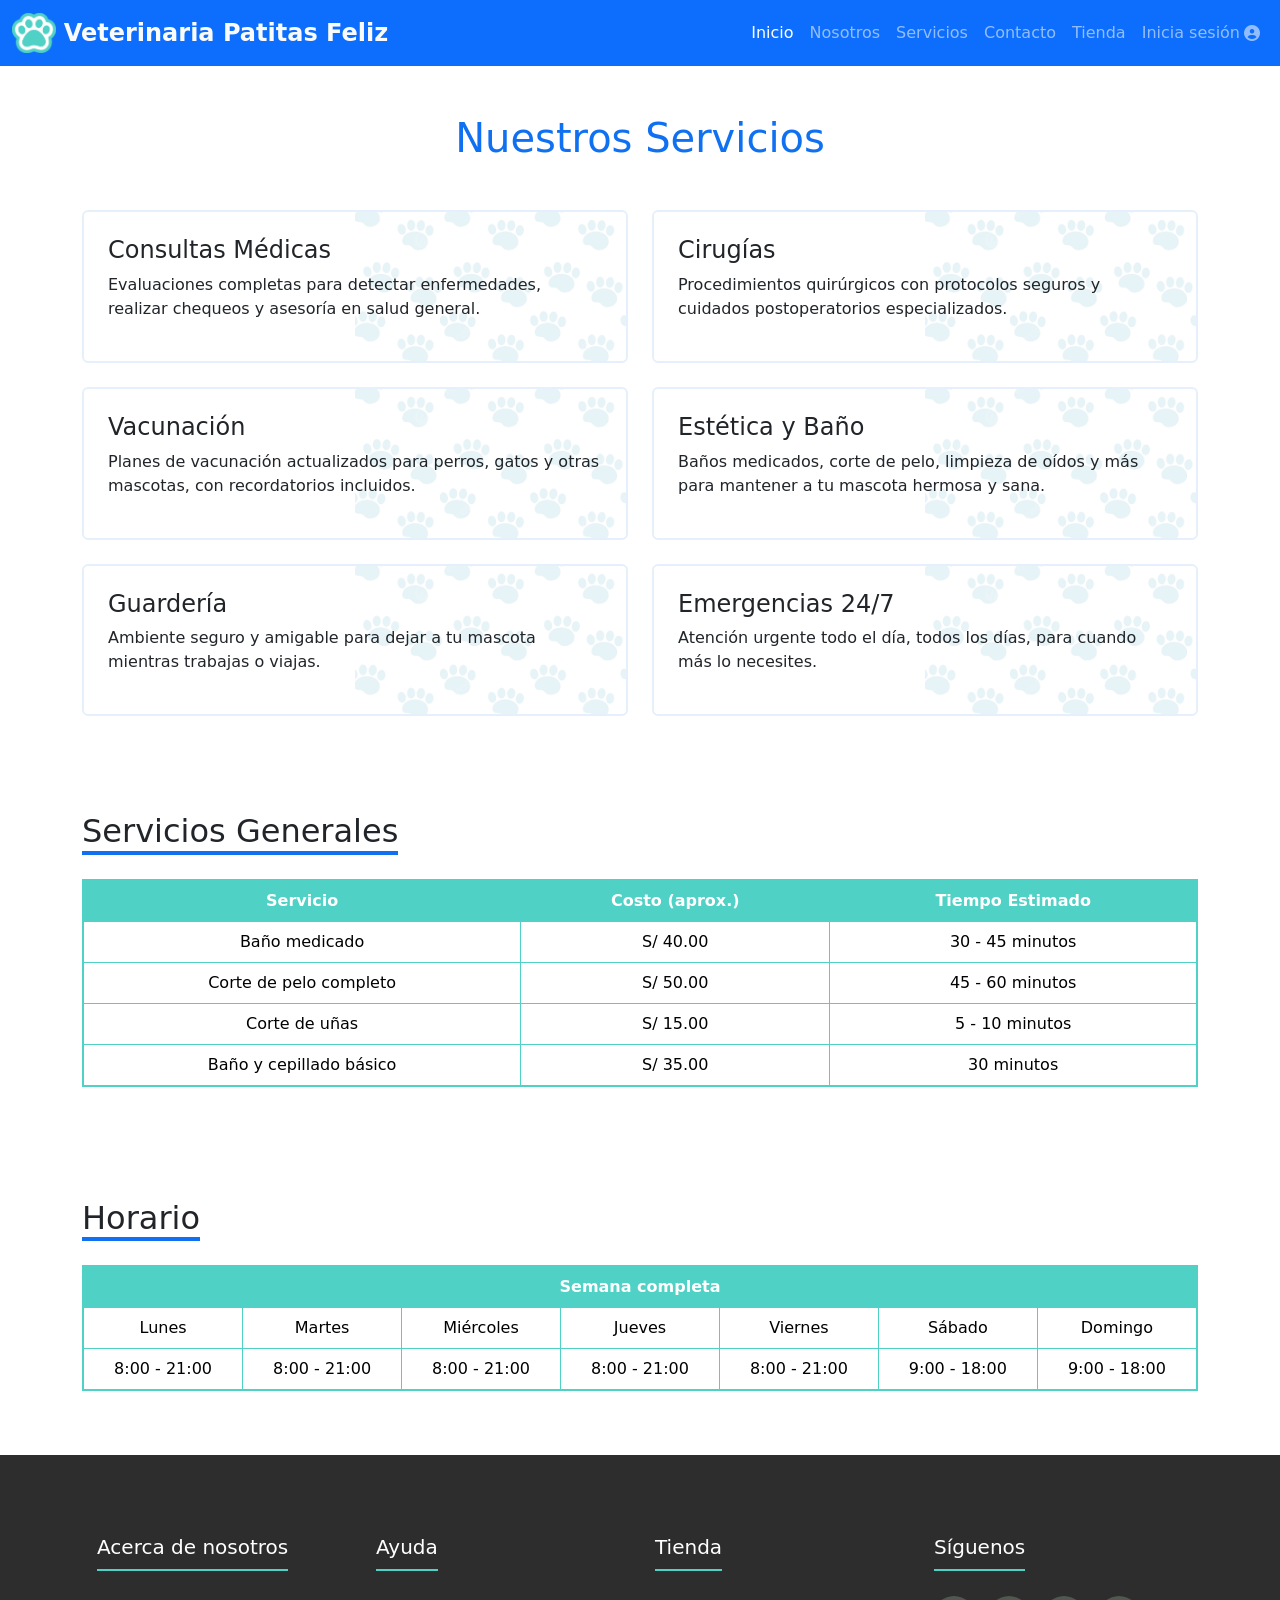
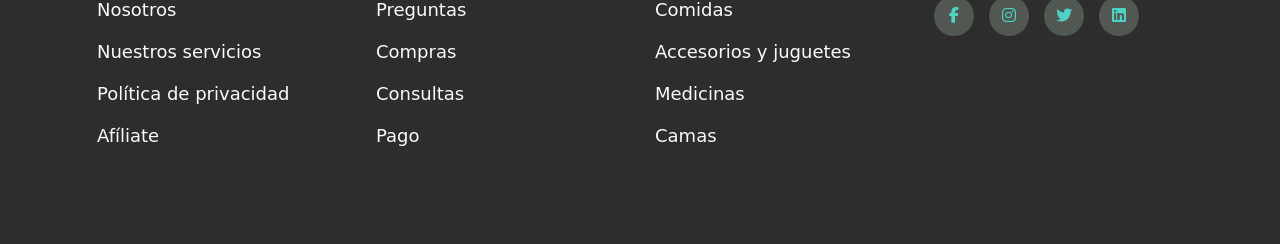
<file: servicios.html>
<!DOCTYPE html>
<html lang="es">
<head>
  <meta charset="UTF-8">
  <meta name="viewport" content="width=device-width, initial-scale=1.0">
  <title>Servicios - Patitas Feliz</title>
  <link href="https://cdn.jsdelivr.net/npm/bootstrap@5.3.0/dist/css/bootstrap.min.css" rel="stylesheet">
  <link rel="stylesheet" href="https://cdnjs.cloudflare.com/ajax/libs/font-awesome/6.2.1/css/all.min.css">
  <link rel="stylesheet" href="estilos.css">
  <style>
    .titulo-servicios {
      color: #0F71F2;
      text-align: center;
    }
  </style>
</head>
<!-- Modal de Inicio de Sesión -->
<div class="modal fade" id="loginModal" tabindex="-1" aria-labelledby="loginModalLabel" aria-hidden="true">
  <div class="modal-dialog modal-dialog-centered">
    <div class="modal-content">
      <div class="modal-header bg-primary text-white">
        <h5 class="modal-title" id="loginModalLabel">Iniciar Sesión</h5>
        <button type="button" class="btn-close btn-close-white" data-bs-dismiss="modal" aria-label="Cerrar"></button>
      </div>
      <div class="modal-body">
        <form>
          <div class="mb-3">
            <label for="correo" class="form-label">Correo electrónico</label>
            <input type="email" class="form-control" id="correo" placeholder="nombre@ejemplo.com" required>
          </div>
          <div class="mb-3">
            <label for="contrasena" class="form-label">Contraseña</label>
            <input type="password" class="form-control" id="contrasena" placeholder="Contraseña" required>
          </div>
          <button type="submit" class="btn btn-primary w-100">Iniciar Sesión</button>
        </form>

        <!-- Texto para crear cuenta -->
        <div class="text-center mt-4">
          <p class="mb-1">¿No tienes una cuenta?</p>
          <button class="btn btn-outline-primary" data-bs-toggle="modal" data-bs-target="#registroModal">
            Crear cuenta
          </button>          
        </div>
      </div>
    </div>
  </div>
</div>
<!-- Modal de Crear Cuenta -->
<div class="modal fade" id="registroModal" tabindex="-1" aria-labelledby="registroModalLabel" aria-hidden="true">
  <div class="modal-dialog modal-dialog-centered">
    <div class="modal-content">
      <div class="modal-header bg-primary text-white">
        <h5 class="modal-title" id="registroModalLabel">Crear Cuenta</h5>
        <button type="button" class="btn-close btn-close-white" data-bs-dismiss="modal" aria-label="Cerrar"></button>
      </div>
      <div class="modal-body">
        <form>
          <div class="mb-3">
            <label for="nombre" class="form-label">Nombre completo</label>
            <input type="text" class="form-control" id="nombre" placeholder="Tu nombre" required>
          </div>
          <div class="mb-3">
            <label for="correo" class="form-label">Correo electrónico</label>
            <input type="email" class="form-control" id="correo" placeholder="ejemplo@correo.com" required>
          </div>
          <div class="mb-3">
            <label for="contrasena" class="form-label">Contraseña</label>
            <input type="password" class="form-control" id="contrasena" placeholder="Crea una contraseña" required>
          </div>
          <button type="submit" class="btn btn-primary w-100">Registrarse</button>
        </form>

        <!-- Texto centrado -->
        <div class="text-center mt-4 mb-3">
          <p class="mb-2">Crear cuenta con</p>
          <button class="btn btn-outline-primary w-100 d-flex align-items-center justify-content-center gap-2">
            <i class="fa-brands fa-google"></i> Google
          </button>
        </div>
      </div>
    </div>
  </div>
</div>
<body>
   <!-- Navbar -->
   <nav class="navbar navbar-expand-lg navbar-dark bg-primary">
    <div class="container-fluid">
      <a class="navbar-brand d-flex align-items-center gap-2" href="index.html">
        <img src="imagenes/logo huella.png" alt="Logo" style="height: 40px;">
        <span id="animado-logo" class="logo-text">Veterinaria Patitas Feliz</span>
      </a>      
      <button class="navbar-toggler" type="button" data-bs-toggle="collapse" data-bs-target="#navbarNav">
        <span class="logo-text">Veterinaria Patitas Feliz</span>

      </button>
      <div class="collapse navbar-collapse" id="navbarNav">
        <ul class="navbar-nav ms-auto">
          <li class="nav-item"><a class="nav-link active" href="index.html">Inicio</a></li>
          <li class="nav-item"><a class="nav-link" href="nosotros.html">Nosotros</a></li>
          <li class="nav-item"><a class="nav-link" href="servicios.html">Servicios</a></li>
          <li class="nav-item"><a class="nav-link" href="contacto.html">Contacto</a></li>
          <li class="nav-item"><a class="nav-link" href="tienda.html">Tienda</a></li>
          <li class="nav-item">
            <a class="nav-link d-flex align-items-center gap-1" href="#" data-bs-toggle="modal" data-bs-target="#loginModal">
              Inicia sesión <i class="fa-solid fa-circle-user"></i>
            </a>            
          </li>
          
        </ul>
      </div>
    </div>
  </nav>

  <section class="container py-5">
    <h1 class="mb-5 text-center" style="color: #0F71F2;">Nuestros Servicios</h1>
    <div class="row g-4">
      
      <!-- Servicio 1 -->
      <div class="col-md-6">
        <div class="servicio-box position-relative p-4 rounded overflow-hidden" style="background-color: white; border: 2px solid #E6F0FD;">
          <div class="contenido-servicio position-relative" style="z-index: 2;">
            <h4>Consultas Médicas</h4>
            <p>Evaluaciones completas para detectar enfermedades, realizar chequeos y asesoría en salud general.</p>
          </div>
          <img src="imagenes/patron huellas.png" alt="Consulta" class="marca-agua-vertical">
        </div>
      </div>
  
      <!-- Servicio 2 -->
      <div class="col-md-6">
        <div class="servicio-box position-relative p-4 rounded overflow-hidden" style="background-color: white; border: 2px solid #E6F0FD;">
          <div class="contenido-servicio position-relative" style="z-index: 2;">
            <h4>Cirugías</h4>
          <p>Procedimientos quirúrgicos con protocolos seguros y cuidados postoperatorios especializados.</p>
          </div>
          <img src="imagenes/patron huellas.png" alt="Consulta" class="marca-agua-vertical">
        </div>
      </div>
  
      <!-- Servicio 3 -->

      <div class="col-md-6">
        <div class="servicio-box position-relative p-4 rounded overflow-hidden" style="background-color: white; border: 2px solid #E6F0FD;">
          <div class="contenido-servicio position-relative" style="z-index: 2;">
            <h4>Vacunación</h4>
            <p>Planes de vacunación actualizados para perros, gatos y otras mascotas, con recordatorios incluidos.</p>
          </div>
          <img src="imagenes/patron huellas.png" alt="Consulta" class="marca-agua-vertical">
        </div>
      </div>
      <!-- Servicio 4 -->
      <div class="col-md-6">
        <div class="servicio-box position-relative p-4 rounded overflow-hidden" style="background-color: white; border: 2px solid #E6F0FD;">
          <div class="contenido-servicio position-relative" style="z-index: 2;">
            <h4>Estética y Baño</h4>
            <p>Baños medicados, corte de pelo, limpieza de oídos y más para mantener a tu mascota hermosa y sana.</p>
          </div>
          <img src="imagenes/patron huellas.png" alt="Consulta" class="marca-agua-vertical">
        </div>
      </div>
  
      <!-- Servicio 5 -->
      <div class="col-md-6">
        <div class="servicio-box position-relative p-4 rounded overflow-hidden" style="background-color: white; border: 2px solid #E6F0FD;">
          <div class="contenido-servicio position-relative" style="z-index: 2;">
            <h4>Guardería</h4>
            <p>Ambiente seguro y amigable para dejar a tu mascota mientras trabajas o viajas.</p>
          </div>
          <img src="imagenes/patron huellas.png" alt="Consulta" class="marca-agua-vertical">
        </div>
      </div>
  
      <!-- Servicio 6 -->
      <div class="col-md-6">
        <div class="servicio-box position-relative p-4 rounded overflow-hidden" style="background-color: white; border: 2px solid #E6F0FD;">
          <div class="contenido-servicio position-relative" style="z-index: 2;">
            <h4>Emergencias 24/7</h4>
            <p>Atención urgente todo el día, todos los días, para cuando más lo necesites.</p>
          </div>
          <img src="imagenes/patron huellas.png" alt="Consulta" class="marca-agua-vertical">
        </div>
      </div>
  
    </div>
  </section>
<!-- Sección Servicios Generales -->
<section class="container py-5">
  <h2 class="mb-4 text-start" style="position: relative; display: inline-block; border-bottom: 4px solid #0F71F2;">
    Servicios Generales
  </h2>
  <div class="table-responsive">
    <table class="table table-bordered text-center">
      <thead class="turquesa-header">
        <tr>
          <th>Servicio</th>
          <th>Costo (aprox.)</th>
          <th>Tiempo Estimado</th>
        </tr>
      </thead>
      <tbody>
        <tr>
          <td>Baño medicado</td>
          <td>S/ 40.00</td>
          <td>30 - 45 minutos</td>
        </tr>
        <tr>
          <td>Corte de pelo completo</td>
          <td>S/ 50.00</td>
          <td>45 - 60 minutos</td>
        </tr>
        <tr>
          <td>Corte de uñas</td>
          <td>S/ 15.00</td>
          <td>5 - 10 minutos</td>
        </tr>
        <tr>
          <td>Baño y cepillado básico</td>
          <td>S/ 35.00</td>
          <td>30 minutos</td>
        </tr>
      </tbody>
    </table>
  </div>
</section>

<!-- Sección Horario -->
<section class="container py-5">
  <h2 class="mb-4 text-start" style="position: relative; display: inline-block; border-bottom: 4px solid #0F71F2;">
    Horario
  </h2>
  <div class="table-responsive">
    <table class="table table-bordered text-center">
      <thead class="turquesa-header">
        <tr>
          <th colspan="7">Semana completa</th>
        </tr>
      </thead>
      <tbody>
        <tr>
          <td>Lunes</td>
          <td>Martes</td>
          <td>Miércoles</td>
          <td>Jueves</td>
          <td>Viernes</td>
          <td>Sábado</td>
          <td>Domingo</td>
        </tr>
        <tr>
          <td>8:00 - 21:00</td>
          <td>8:00 - 21:00</td>
          <td>8:00 - 21:00</td>
          <td>8:00 - 21:00</td>
          <td>8:00 - 21:00</td>
          <td>9:00 - 18:00</td>
          <td>9:00 - 18:00</td>
        </tr>
      </tbody>
    </table>
  </div>
</section>


  <!-- Footer restaurado -->
<footer class="footer">
  <div class="container">
    <div class="footer-row">

      <div class="footer-links">
        <h4>Acerca de nosotros</h4>
        <ul>
          <li><a href="#">Nosotros</a></li>
          <li><a href="#">Nuestros servicios</a></li>
          <li><a href="#">Política de privacidad</a></li>
          <li><a href="#">Afíliate</a></li>
        </ul>
      </div>

      <div class="footer-links">
        <h4>Ayuda</h4>
        <ul>
          <li><a href="#">Preguntas</a></li>
          <li><a href="#">Compras</a></li>
          <li><a href="#">Consultas</a></li>
          <li><a href="#">Pago</a></li>
        </ul>
      </div>

      <div class="footer-links">
        <h4>Tienda</h4>
        <ul>
          <li><a href="#">Comidas</a></li>
          <li><a href="#">Accesorios y juguetes</a></li>
          <li><a href="#">Medicinas</a></li>
          <li><a href="#">Camas</a></li>
        </ul>
      </div>

      <div class="footer-links">
        <h4>Síguenos</h4>
        <div class="social-link">
          <a href="#"><i class="fab fa-facebook-f"></i></a>
          <a href="#"><i class="fab fa-instagram"></i></a>
          <a href="#"><i class="fab fa-twitter"></i></a>
          <a href="#"><i class="fab fa-linkedin"></i></a>
        </div>
      </div>

    </div>
  </div>
</footer>


  <!-- Scripts -->
  <script src="https://cdn.jsdelivr.net/npm/bootstrap@5.3.0/dist/js/bootstrap.bundle.min.js"></script>
  
</body>
</html>
</file>
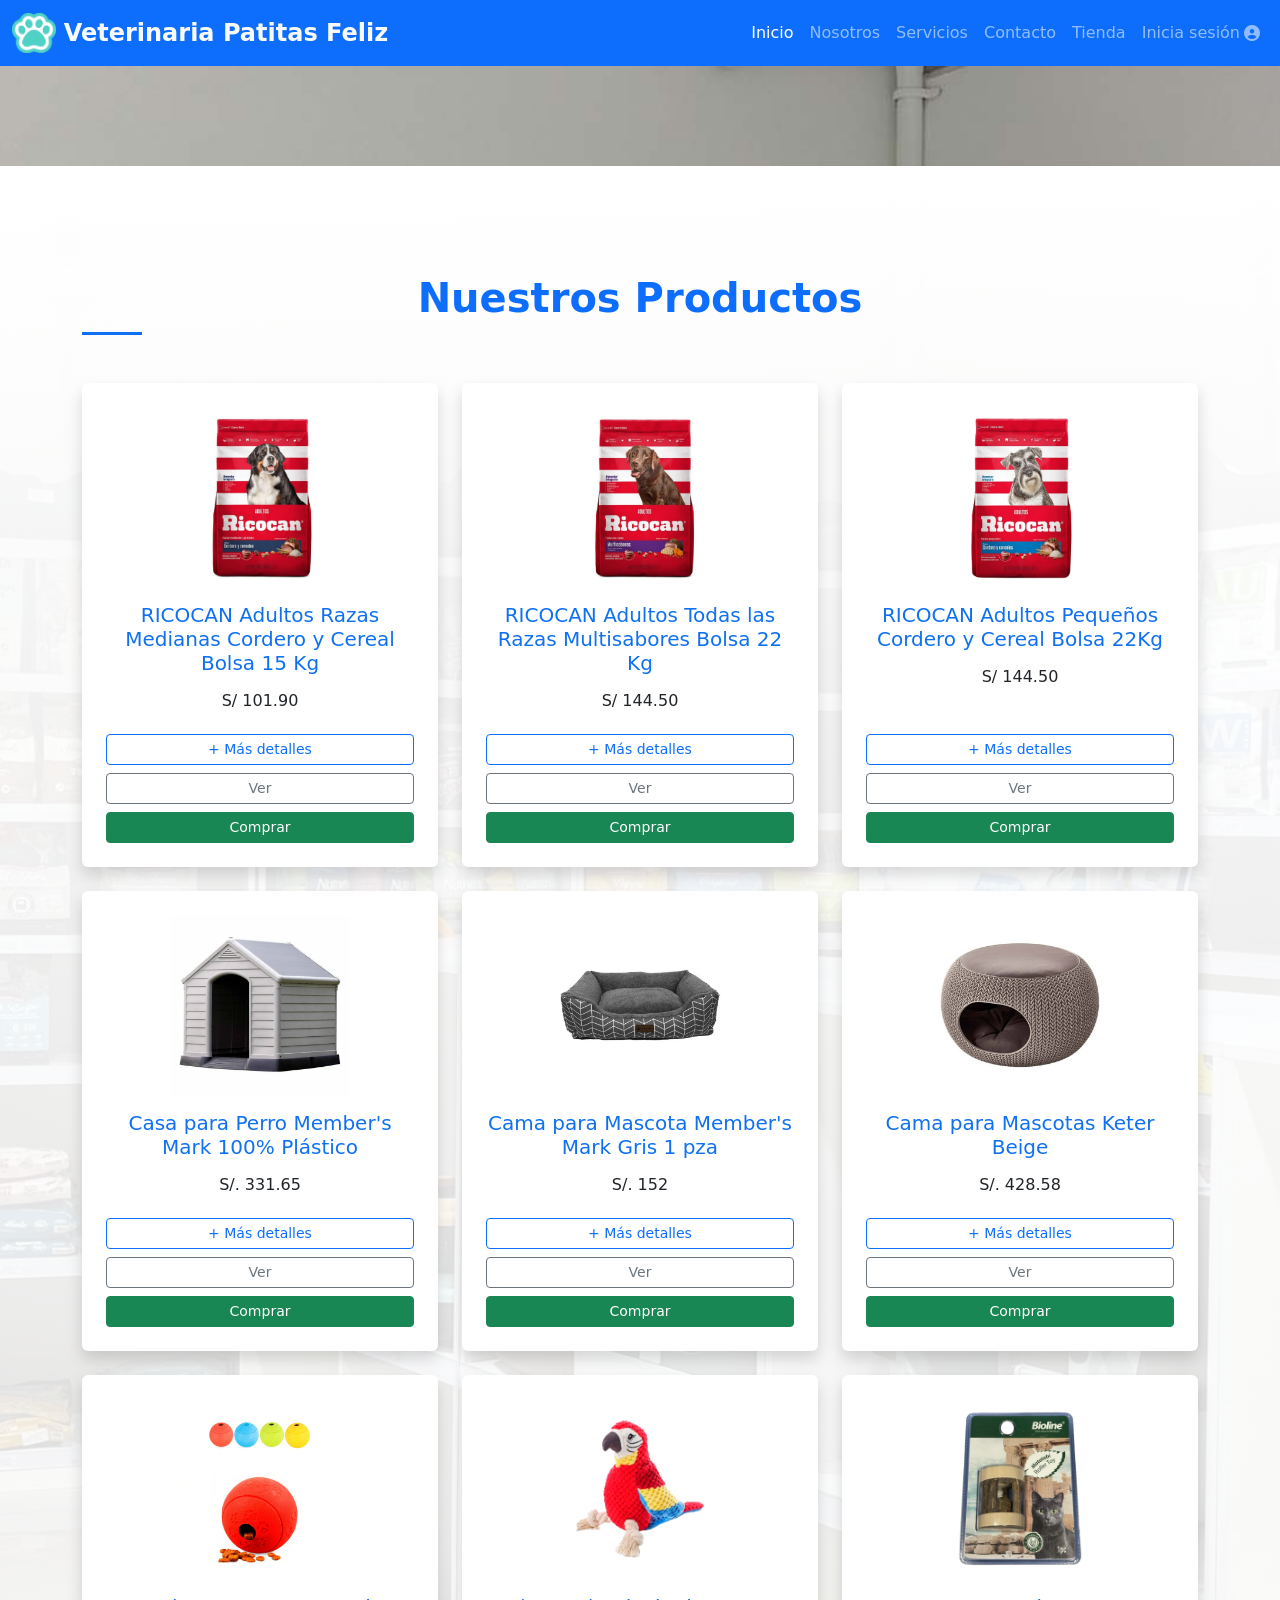
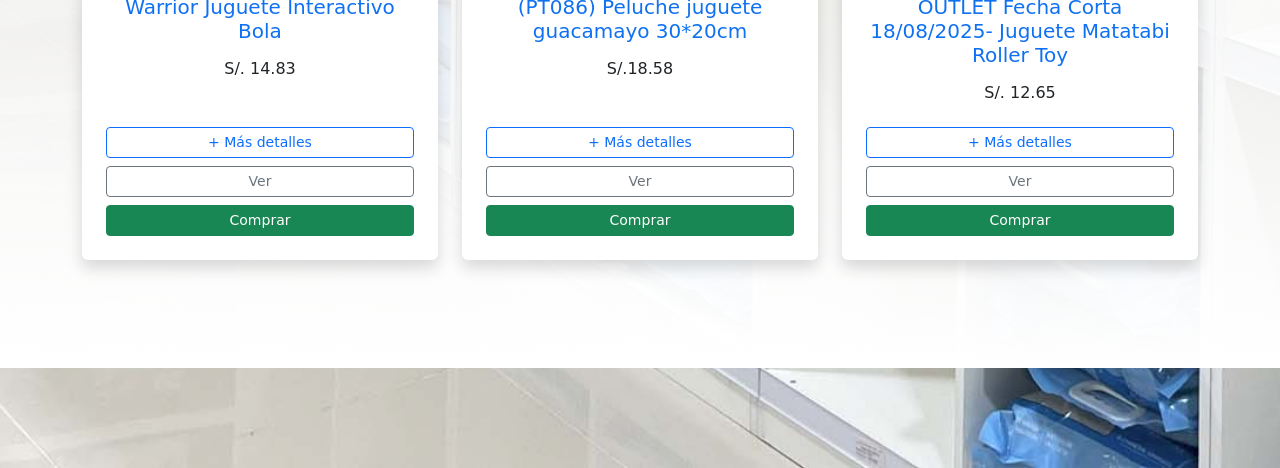
<file: tienda.html>
<!DOCTYPE html>
<html lang="es">
<head>
  <meta charset="UTF-8" />
  <meta name="viewport" content="width=device-width, initial-scale=1.0"/>
  <title>Tienda</title>
  <link rel="stylesheet" href="https://cdnjs.cloudflare.com/ajax/libs/font-awesome/6.2.1/css/all.min.css"/>
  <link href="https://cdn.jsdelivr.net/npm/bootstrap@5.3.0/dist/css/bootstrap.min.css" rel="stylesheet"/>
  <link rel="stylesheet" href="estilos.css"/>
</head>
<!-- Modal de Inicio de Sesión -->
<div class="modal fade" id="loginModal" tabindex="-1" aria-labelledby="loginModalLabel" aria-hidden="true">
    <div class="modal-dialog modal-dialog-centered">
      <div class="modal-content">
        <div class="modal-header bg-primary text-white">
          <h5 class="modal-title" id="loginModalLabel">Iniciar Sesión</h5>
          <button type="button" class="btn-close btn-close-white" data-bs-dismiss="modal" aria-label="Cerrar"></button>
        </div>
        <div class="modal-body">
          <form>
            <div class="mb-3">
              <label for="correo" class="form-label">Correo electrónico</label>
              <input type="email" class="form-control" id="correo" placeholder="nombre@ejemplo.com" required>
            </div>
            <div class="mb-3">
              <label for="contrasena" class="form-label">Contraseña</label>
              <input type="password" class="form-control" id="contrasena" placeholder="Contraseña" required>
            </div>
            <button type="submit" class="btn btn-primary w-100">Iniciar Sesión</button>
          </form>
  
          <!-- Texto para crear cuenta -->
          <div class="text-center mt-4">
            <p class="mb-1">¿No tienes una cuenta?</p>
            <button class="btn btn-outline-primary" data-bs-toggle="modal" data-bs-target="#registroModal">
              Crear cuenta
            </button>          
          </div>
        </div>
      </div>
    </div>
  </div>
  <!-- Modal de Crear Cuenta -->
  <div class="modal fade" id="registroModal" tabindex="-1" aria-labelledby="registroModalLabel" aria-hidden="true">
    <div class="modal-dialog modal-dialog-centered">
      <div class="modal-content">
        <div class="modal-header bg-primary text-white">
          <h5 class="modal-title" id="registroModalLabel">Crear Cuenta</h5>
          <button type="button" class="btn-close btn-close-white" data-bs-dismiss="modal" aria-label="Cerrar"></button>
        </div>
        <div class="modal-body">
          <form>
            <div class="mb-3">
              <label for="nombre" class="form-label">Nombre completo</label>
              <input type="text" class="form-control" id="nombre" placeholder="Tu nombre" required>
            </div>
            <div class="mb-3">
              <label for="correo" class="form-label">Correo electrónico</label>
              <input type="email" class="form-control" id="correo" placeholder="ejemplo@correo.com" required>
            </div>
            <div class="mb-3">
              <label for="contrasena" class="form-label">Contraseña</label>
              <input type="password" class="form-control" id="contrasena" placeholder="Crea una contraseña" required>
            </div>
            <button type="submit" class="btn btn-primary w-100">Registrarse</button>
          </form>
  
          <!-- Texto centrado -->
          <div class="text-center mt-4 mb-3">
            <p class="mb-2">Crear cuenta con</p>
            <button class="btn btn-outline-primary w-100 d-flex align-items-center justify-content-center gap-2">
              <i class="fa-brands fa-google"></i> Google
            </button>
          </div>
        </div>
      </div>
    </div>
  </div>
<body>

  <!-- Navbar -->
  <nav class="navbar navbar-expand-lg navbar-dark bg-primary">
    <div class="container-fluid">
      <a class="navbar-brand d-flex align-items-center gap-2" href="index.html">
        <img src="imagenes/logo huella.png" alt="Logo" style="height: 40px;">
        <span class="logo-text">Veterinaria Patitas Feliz</span>

      </a>      
      <button class="navbar-toggler" type="button" data-bs-toggle="collapse" data-bs-target="#navbarNav">
        <span class="navbar-toggler-icon"></span>
      </button>
      <div class="collapse navbar-collapse" id="navbarNav">
        <ul class="navbar-nav ms-auto">
          <li class="nav-item"><a class="nav-link active" href="index.html">Inicio</a></li>
          <li class="nav-item"><a class="nav-link" href="nosotros.html">Nosotros</a></li>
          <li class="nav-item"><a class="nav-link" href="servicios.html">Servicios</a></li>
          <li class="nav-item"><a class="nav-link" href="contacto.html">Contacto</a></li>
          <li class="nav-item"><a class="nav-link" href="tienda.html">Tienda</a></li>
          <li class="nav-item">
            <a class="nav-link d-flex align-items-center gap-1" href="#" data-bs-toggle="modal" data-bs-target="#loginModal">
              Inicia sesión <i class="fa-solid fa-circle-user"></i>
            </a>            
          </li>
          
        </ul>
      </div>
    </div>
  </nav>

  <!-- Sección de Productos -->
  <section class="productos-section">
    <div class="fondo-overlay">
      <div class="container py-5">
        <h2 class="text-center text-primary display-5 mb-5">Nuestros Productos</h2>
        <div class="row g-4">

          <!-- Producto -->
          <div class="col-md-4">
            <div class="producto d-flex flex-column justify-content-between bg-white p-4 rounded shadow h-100">
              <div class="text-center">
                <img src="imagenes/rico1.jpg" alt="Producto 1" class="img-fluid mb-3 rounded">
                <h5 class="mb-3">RICOCAN Adultos Razas Medianas Cordero y Cereal Bolsa 15 Kg</h5>
                <h6>S/ 101.90</h6>
              </div>
              <div class="d-flex flex-column gap-2 mt-3">
                <a href="#" class="btn btn-outline-primary btn-sm">+ Más detalles</a>
                <a href="#" class="btn btn-outline-secondary btn-sm">Ver</a>
                <a href="#" class="btn btn-success btn-sm">Comprar</a>
              </div>
            </div>
          </div>

          <!-- Copias de los otros productos, estructura igual -->
          <div class="col-md-4">
            <div class="producto d-flex flex-column justify-content-between bg-white p-4 rounded shadow h-100">
              <div class="text-center">
                <img src="imagenes/rico2.jpg" alt="Producto 2" class="img-fluid mb-3 rounded">
                <h5 class="mb-3">RICOCAN Adultos Todas las Razas Multisabores Bolsa 22 Kg</h5>
                <h6>S/ 144.50</h6>
              </div>
              <div class="d-flex flex-column gap-2 mt-3">
                <a href="#" class="btn btn-outline-primary btn-sm">+ Más detalles</a>
                <a href="#" class="btn btn-outline-secondary btn-sm">Ver</a>
                <a href="#" class="btn btn-success btn-sm">Comprar</a>
              </div>
            </div>
          </div>

          <div class="col-md-4">
            <div class="producto d-flex flex-column justify-content-between bg-white p-4 rounded shadow h-100">
              <div class="text-center">
                <img src="imagenes/rico3.jpg" alt="Producto 3" class="img-fluid mb-3 rounded">
                <h5 class="mb-3">RICOCAN Adultos Pequeños Cordero y Cereal Bolsa 22Kg</h5>
                <h6>S/ 144.50</h6>
              </div>
              <div class="d-flex flex-column gap-2 mt-3">
                <a href="#" class="btn btn-outline-primary btn-sm">+ Más detalles</a>
                <a href="#" class="btn btn-outline-secondary btn-sm">Ver</a>
                <a href="#" class="btn btn-success btn-sm">Comprar</a>
              </div>
            </div>
          </div>

          <!-- Cama 1 -->
          <div class="col-md-4">
            <div class="producto d-flex flex-column justify-content-between bg-white p-4 rounded shadow h-100">
              <div class="text-center">
                <img src="imagenes/cama1.jpg" alt="Producto 4" class="img-fluid mb-3 rounded">
                <h5 class="mb-3">Casa para Perro Member's Mark 100% Plástico</h5>
                <h6>S/. 331.65</h6>
              </div>
              <div class="d-flex flex-column gap-2 mt-3">
                <a href="#" class="btn btn-outline-primary btn-sm">+ Más detalles</a>
                <a href="#" class="btn btn-outline-secondary btn-sm">Ver</a>
                <a href="#" class="btn btn-success btn-sm">Comprar</a>
              </div>
            </div>
          </div>

          <!-- Cama 2 -->
          <div class="col-md-4">
            <div class="producto d-flex flex-column justify-content-between bg-white p-4 rounded shadow h-100">
              <div class="text-center">
                <img src="imagenes/cama2.jpg" alt="Producto 5" class="img-fluid mb-3 rounded">
                <h5 class="mb-3">Cama para Mascota Member's Mark Gris 1 pza</h5>
                <h6>S/. 152</h6>
              </div>
              <div class="d-flex flex-column gap-2 mt-3">
                <a href="#" class="btn btn-outline-primary btn-sm">+ Más detalles</a>
                <a href="#" class="btn btn-outline-secondary btn-sm">Ver</a>
                <a href="#" class="btn btn-success btn-sm">Comprar</a>
              </div>
            </div>
          </div>

          <!-- Cama 3 -->
          <div class="col-md-4">
            <div class="producto d-flex flex-column justify-content-between bg-white p-4 rounded shadow h-100">
              <div class="text-center">
                <img src="imagenes/cama3.jpg" alt="Producto 6" class="img-fluid mb-3 rounded">
                <h5 class="mb-3">Cama para Mascotas Keter Beige</h5>
                <h6>S/. 428.58</h6>
              </div>
              <div class="d-flex flex-column gap-2 mt-3">
                <a href="#" class="btn btn-outline-primary btn-sm">+ Más detalles</a>
                <a href="#" class="btn btn-outline-secondary btn-sm">Ver</a>
                <a href="#" class="btn btn-success btn-sm">Comprar</a>
              </div>
            </div>
          </div>
  <!-- jugete1 -->
  <div class="col-md-4">
    <div class="producto d-flex flex-column justify-content-between bg-white p-4 rounded shadow h-100">
      <div class="text-center">
        <img src="imagenes/jugete1.jpg" alt="Producto 5" class="img-fluid mb-3 rounded">
        <h5 class="mb-3">Warrior Juguete Interactivo Bola</h5>
        <h6>S/. 14.83</h6>
      </div>
      <div class="d-flex flex-column gap-2 mt-3">
        <a href="#" class="btn btn-outline-primary btn-sm">+ Más detalles</a>
        <a href="#" class="btn btn-outline-secondary btn-sm">Ver</a>
        <a href="#" class="btn btn-success btn-sm">Comprar</a>
      </div>
    </div>
  </div> 
<!-- jugete2-->
<div class="col-md-4">
    <div class="producto d-flex flex-column justify-content-between bg-white p-4 rounded shadow h-100">
      <div class="text-center">
        <img src="imagenes/jugete2.png" alt="Producto 5" class="img-fluid mb-3 rounded">
        <h5 class="mb-3">(PT086) Peluche juguete guacamayo 30*20cm</h5>
        <h6>S/.18.58</h6>
      </div>
      <div class="d-flex flex-column gap-2 mt-3">
        <a href="#" class="btn btn-outline-primary btn-sm">+ Más detalles</a>
        <a href="#" class="btn btn-outline-secondary btn-sm">Ver</a>
        <a href="#" class="btn btn-success btn-sm">Comprar</a>
      </div>
    </div>
  </div>
<!-- jugete3-->
<div class="col-md-4">
    <div class="producto d-flex flex-column justify-content-between bg-white p-4 rounded shadow h-100">
      <div class="text-center">
        <img src="imagenes/juegete3.jpg" alt="Producto 5" class="img-fluid mb-3 rounded">
        <h5 class="mb-3">OUTLET Fecha Corta 18/08/2025- Juguete Matatabi Roller Toy</h5>
        <h6>S/. 12.65</h6>
      </div>
      <div class="d-flex flex-column gap-2 mt-3">
        <a href="#" class="btn btn-outline-primary btn-sm">+ Más detalles</a>
        <a href="#" class="btn btn-outline-secondary btn-sm">Ver</a>
        <a href="#" class="btn btn-success btn-sm">Comprar</a>
      </div>
    </div>
  </div>
        </div>
      </div>
    </div>
  </section>

  <!-- Script para animar el logo -->
  
  <!-- Bootstrap JS -->
  <script src="https://cdn.jsdelivr.net/npm/bootstrap@5.3.0/dist/js/bootstrap.bundle.min.js"></script>
</body>
</html>
</file>
<file: estilos.css>
/* Navbar logo animado */
.logo-text {
  font-size: 1.5rem;
  font-weight: bold;
  color: #F9FAFB;
  white-space: nowrap;
}
.logo-text span {
  display: inline-block;
  opacity: 0;
  transform: translateY(-10px);
  animation: aparecer 0.5s forwards;
  min-width: 0.6ch;
}
@keyframes aparecer {
  to {
    opacity: 1;
    transform: translateY(0);
  }
}
.logo-text span.last {
  color: #4FD1C5;
  animation: colorChange 1s forwards 0.5s;
}
@keyframes colorChange {
  0% { color: #4FD1C5; }
  100% { color: #F9FAFB; }
}

/* Carousel con fondo */
.carousel-item {
  height: 85vh;
  background-size: cover;
  background-position: center;
  background-repeat: no-repeat;
}
.slide1 {
  background-image: url("imagenes/cuidado-veterinario.jpg");
}
.slide2 {
  background-image: url("imagenes/guarderia.jpg");
}
.slide3 {
  background-image: url("imagenes/estetica.jpg");
}
.slide4 {
  background-image: url("imagenes/urgencias.jpg");
}
.carousel-caption {
  background-color: rgba(0, 0, 0, 0.5);
  padding: 1rem;
  border-radius: 1rem;
}

/* Estilo personalizado para el caption del carousel */
.carousel-caption {
  background-color: rgba(15, 113, 242, 0.8) !important; /* Azul medio transparente */
  border-radius: 1rem;
  padding: 1.5rem 2rem;
  color: white;
  text-shadow: none;
}


/* Personalización del botón en el carrusel */
.carousel-caption .btn-warning {
  background-color: #ffffff !important; /* Fondo blanco */
  color: #0F71F2 !important;           /* Texto azul */
  border: 2px solid #0F71F2;
  font-weight: bold;
  transition: all 0.3s ease;
}

.carousel-caption .btn-warning:hover {
  background-color: #0F71F2 !important; /* Fondo azul al pasar el mouse */
  color: #ffffff !important;            /* Texto blanco al pasar el mouse */
  border-color: #0F71F2;
}

/* Fondo de la sección */
.ubicacion-section {
  background-color: #e6f4ff; /* Azul muy claro */
}

/* Estilo del título */
.ubicacion-section h2 {
  font-size: 2.5rem;
  border-left: 6px solid #4FD1C5;
  padding-left: 15px;
  color: #0F71F2;
}

/* Animación simple */
@keyframes fadeInRight {
  0% {
    opacity: 0;
    transform: translateX(30px);
  }
  100% {
    opacity: 1;
    transform: translateX(0);
  }
}

.fade-in {
  animation: fadeInRight 1s ease-out forwards;
  opacity: 0; /* Oculta antes de la animación */
}

/*ubicanos*/
.imagen-ubicacion {
  margin-top: -30px; /* sube la imagen */
  max-height: 400px;
  object-fit: cover;
}

article {
  position: relative;
  width: 100%; /* Para que se adapte al ancho de la columna */
  max-width: 400px; /* Aumentado desde 250px */
  margin: auto;
  transition: all 0.3s ease;
}

article img:first-child {
  width: 100%;
  box-shadow: 0 60px 60px -60px rgba(0, 30, 255, 0.5);
  border-radius: 4px;
  object-fit: cover;
}

article img:last-child {
  position: absolute;
  width: 320px; /* Aumentado desde 200px */
  bottom: 0;
  left: 0;
  right: 0;
  margin: auto;
  transform: translateY(25%);
  transition: 0.3s ease;
  opacity: 0;
}

/* Sección Cartilla */
.cartilla-section {
  background-color: #0F71F2;
  position: relative;
  overflow: hidden;
}

/* Imagen animada desde abajo */
.animated-img {
  opacity: 0;
  transform: translateY(50px);
  animation: aparecerDesdeAbajo 1s ease-out forwards;
  animation-delay: 0.3s;
}

@keyframes aparecerDesdeAbajo {
  to {
    opacity: 1;
    transform: translateY(0);
  }
}

/* Botón claro con texto azul */
.cartilla-section .btn-light {
  background-color: #ffffff;
  color: #0F71F2;
  border: none;
  transition: all 0.3s ease;
}

.cartilla-section .btn-light:hover {
  background-color: #e0f4ff;
  color: #0F71F2;
}


/*tienda*/
.productos-section {
  position: relative;
  padding-top: 100px;
  padding-bottom: 100px;
  background-image: url("imagenes/tienda.jpg");
  background-size: cover;
  background-position: center;
  background-repeat: no-repeat;
  overflow: hidden;
}

/* Fondo blanco degradado encima del fondo */
.fondo-overlay {
  background: linear-gradient(to bottom, rgba(255, 255, 255, 1) 0%, rgba(255, 255, 255, 0.85) 80%, rgba(255, 255, 255, 1) 100%);
  padding: 60px 0;
}

.producto img {
  height: 180px;
  object-fit: cover;
}

.producto h5 {
  color: #0F71F2;
}

.botones-producto {
  align-items: center; /* Opcional: centra verticalmente los botones */
}

/* Animación de entrada desde abajo */
@keyframes fadeUp {
  0% {
    opacity: 0;
    transform: translateY(30px);
  }
  100% {
    opacity: 1;
    transform: translateY(0);
  }
}

/* Oculta inicialmente */
.animate-fade-up {
  opacity: 0;
  transform: translateY(30px);
  transition: opacity 0.6s ease, transform 0.6s ease;
}

/* Clase que se activa cuando el elemento entra en pantalla */
.animate-fade-up.visible {
  animation: fadeUp 0.6s ease forwards;
}

/*imagen jardin*/
article {
  position: relative;
  width: 250px;
  transition: all 0.3s ease;
}

article img:first-child {
  box-shadow: 0 60px 60px -60x rgba(0, 30, 255, 0.5);
  border-radius: 4px;
  object-fit: cover;
  width: 100%;
}

article img:last-child {
  position: absolute;
  width: 200px;
  bottom: 0;
  left: 0;
  right: 0;
  margin: auto;
  transform: translateY(25%);
  transition: 0.3s ease;
  opacity: 0;
}

article:hover {
  transform: perspective(250px) rotateX(10deg) translateY(-5%) translateZ(0);
}

article::before {
  content: "";
  position: absolute;
  bottom: 0;
  height: 100%;
  width: 100%;
  background-image: linear-gradient(
    to bottom,
    transparent 10%,
    rgba(255, 255, 255, 0.5) 50%,
    rgb(255, 255, 255) 95%
  );
  opacity: 0;
  transition: all 0.3s ease;
}

article:hover::before {
  opacity: 1;
}

article:hover img:last-child {
  opacity: 1;
  transform: translateY(10%);
}

/* Footer */
.footer {
  background-color: #2D2D2D;
  padding: 80px 0;
}
.footer-row {
  display: flex;
  flex-wrap: wrap;
}
.footer-links {
  width: 25%;
  padding: 0 15px;
}
.footer-links h4 {
  font-size: 20px;
  color: #ffffff;
  margin-bottom: 25px;
  font-weight: 500;
  border-bottom: 2px solid #4FD1C5;
  padding-bottom: 10px;
  display: inline-block;
}
.footer-links ul {
  padding: 0;
  margin: 0;
  list-style: none;
}
.footer-links ul li a {
  font-size: 18px;
  text-decoration: none;
  color: #F9FAFB;
  display: block;
  margin-bottom: 15px;
  transition: all .3s ease;
}
.footer-links ul li a:hover {
  color: #ffffff;
  padding-left: 6px;
}
.social-link a {
  display: inline-block;
  min-height: 40px;
  width: 40px;
  background-color: rgba(225, 255, 225, 0.2);
  margin: 0 10px 10px 0;
  text-align: center;
  line-height: 40px;
  border-radius: 50%;
  color: #4FD1C5;
  transition: all .5s ease;
}
.social-link a:hover {
  background-color: #4FD1C5;
  color: #fff;
}

/*Estilo para marca de agua */
.marca-agua {
  position: absolute;
  bottom: 10px;
  right: 10px;
  opacity: 0.15;
  max-width: 80px;
  max-height: 80px;
  pointer-events: none;
}

.marca-agua-vertical {
  position: absolute;
  top: 0;
  right: 0;
  height: 100%;
  width: 50%;
  object-fit: cover;
  opacity: 0.12;
  z-index: 1;
  pointer-events: none;
}

/*contacto*/
.display-5 {
  font-weight: 600;
  font-size: 2.5rem;
}

.display-5::after {
  content: "";
  display: block;
  width: 60px;
  height: 3px;
  background-color: #000000;
  margin-top: 10px;
}
.display-5::after {
  content: "";
  display: block;
  width: 60px;
  height: 3px;
  background-color: #0F71F2;
  margin-top: 10px;
}
/*nosotros*/
.animate-fade-right {
  opacity: 0;
  transform: translateX(30px);
  transition: all 0.8s ease-in-out;
}

.animate-fade-right.visible {
  opacity: 1;
  transform: translateX(0);
}

.animate-fade-left {
  opacity: 0;
  transform: translateX(-30px);
  transition: all 0.8s ease-in-out;
}

.animate-fade-left.visible {
  opacity: 1;
  transform: translateX(0);
}
 /* servicios - tablas */
table {
  border: 2px solid #4FD1C5 !important;
}

table th,
table td {
  border: 1px solid #4FD1C5 !important;
}

.turquesa-header th {
  background-color: #4FD1C5 !important;
  color: white !important;
}
</file>
